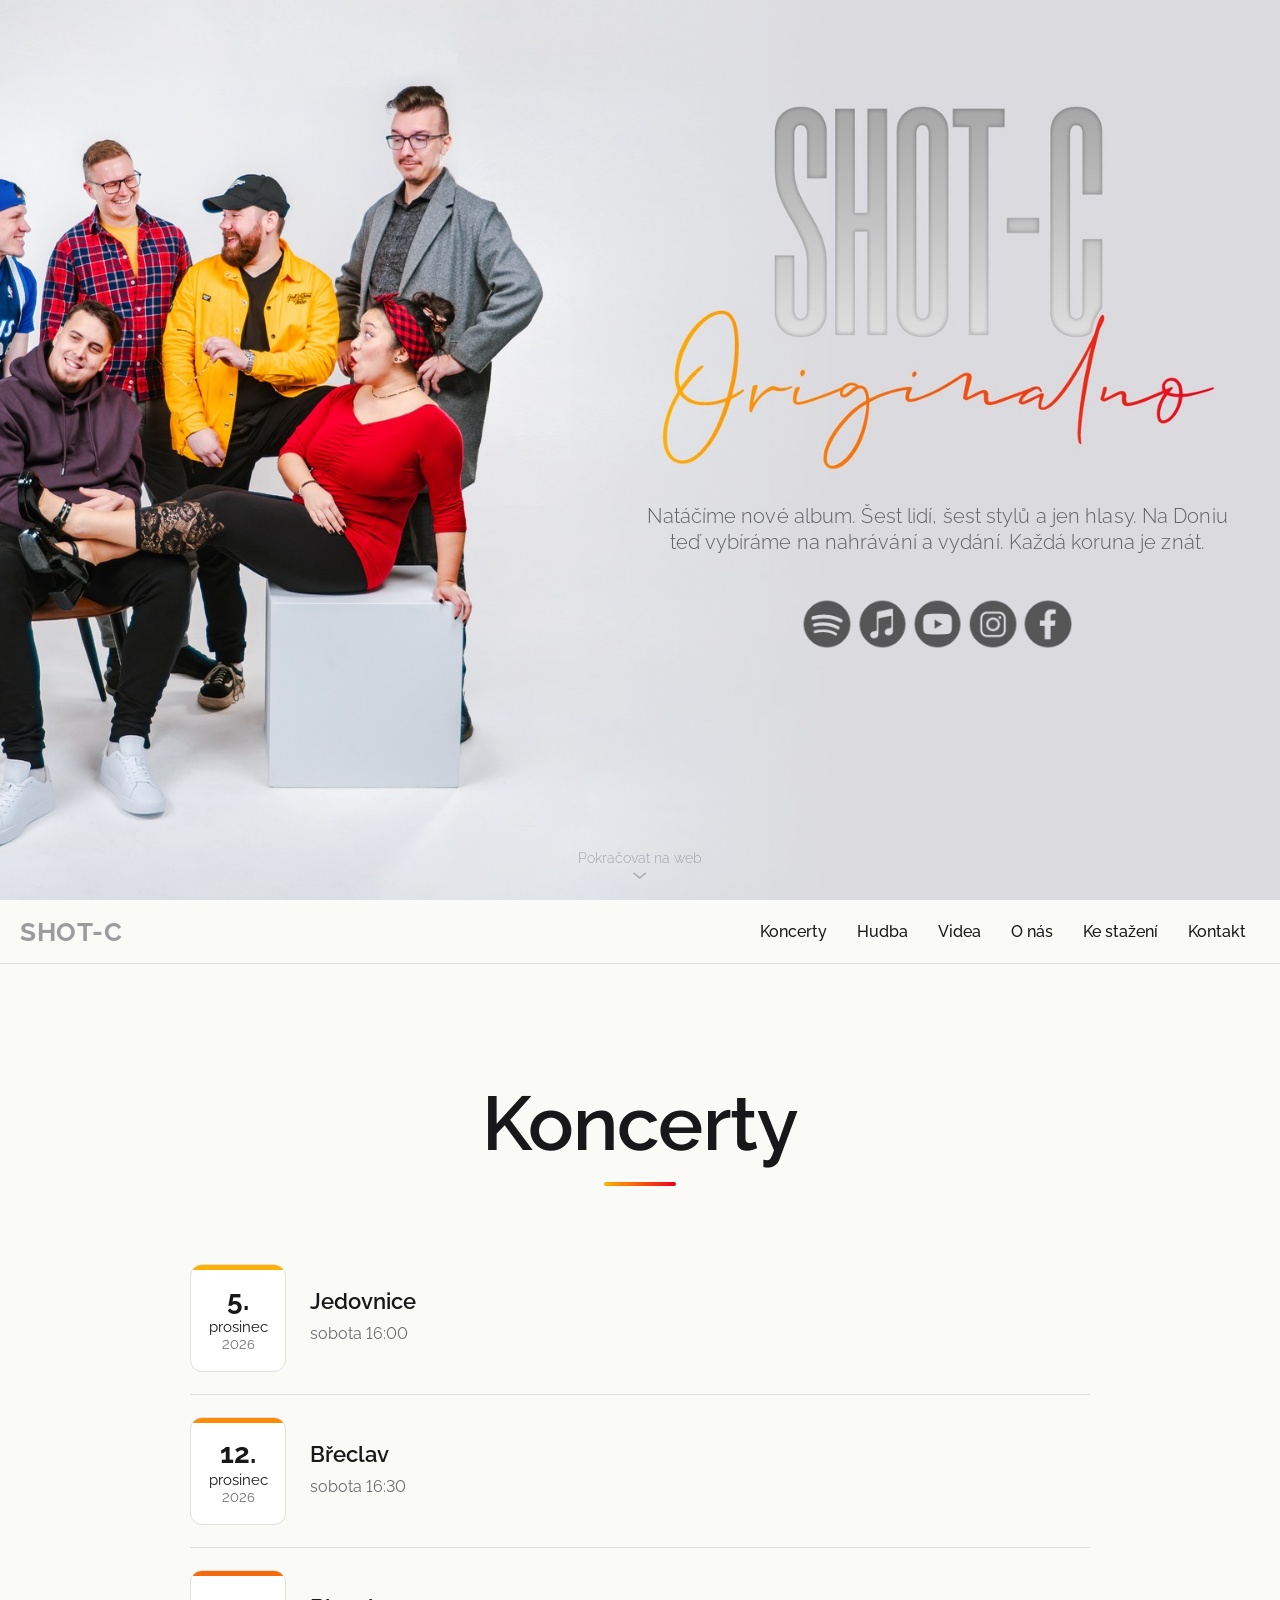
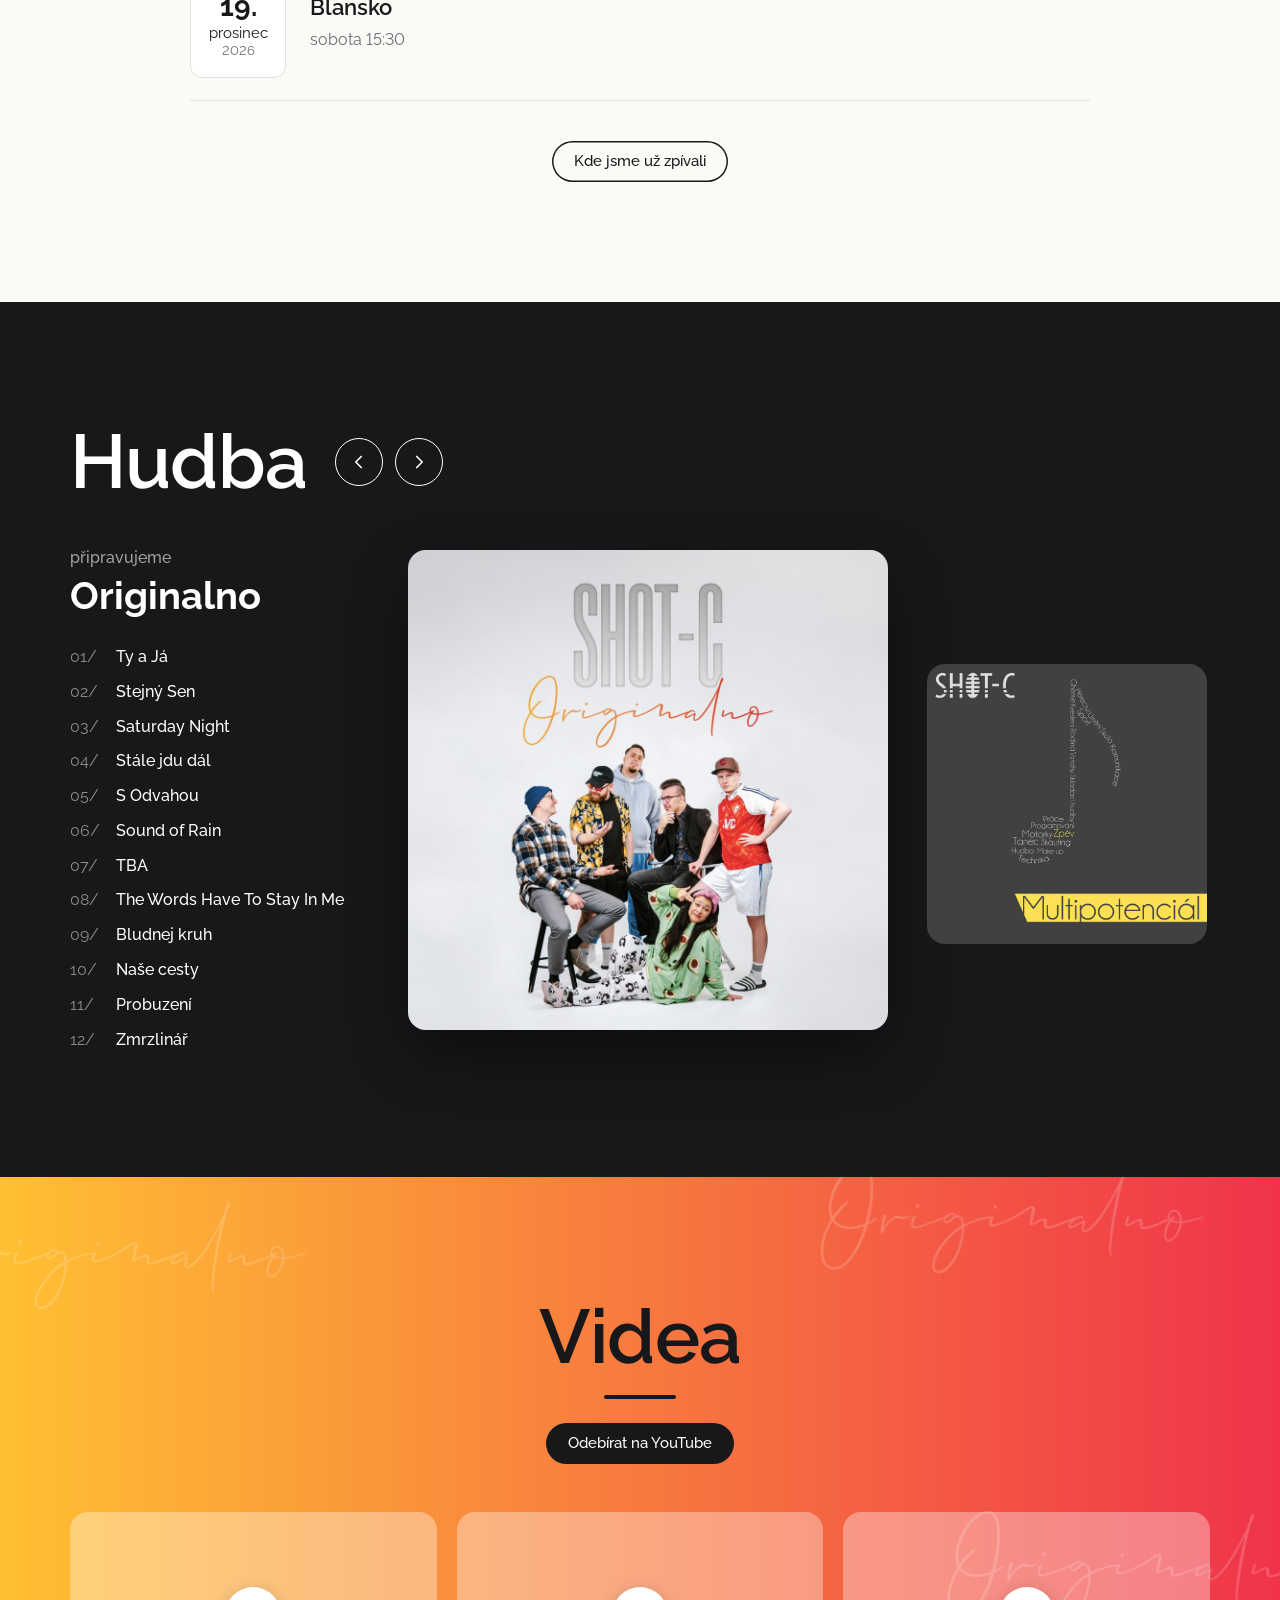
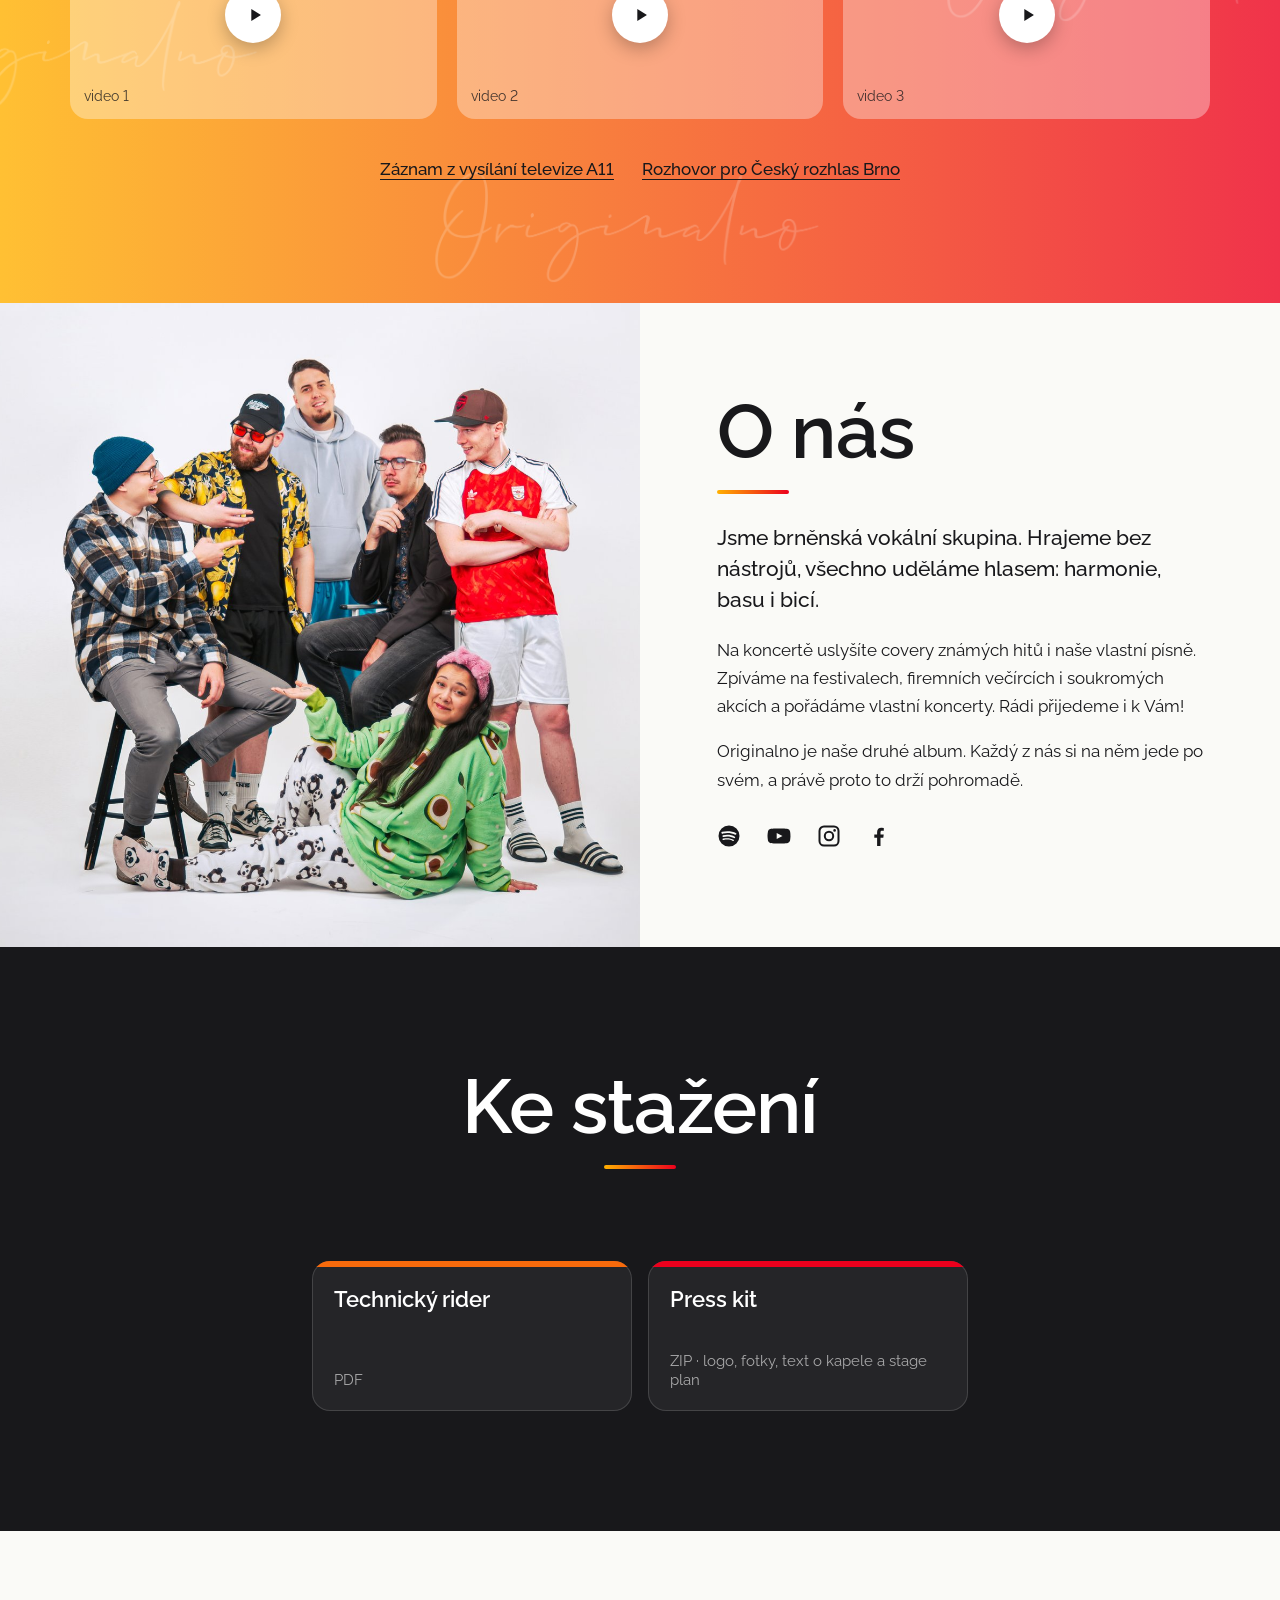
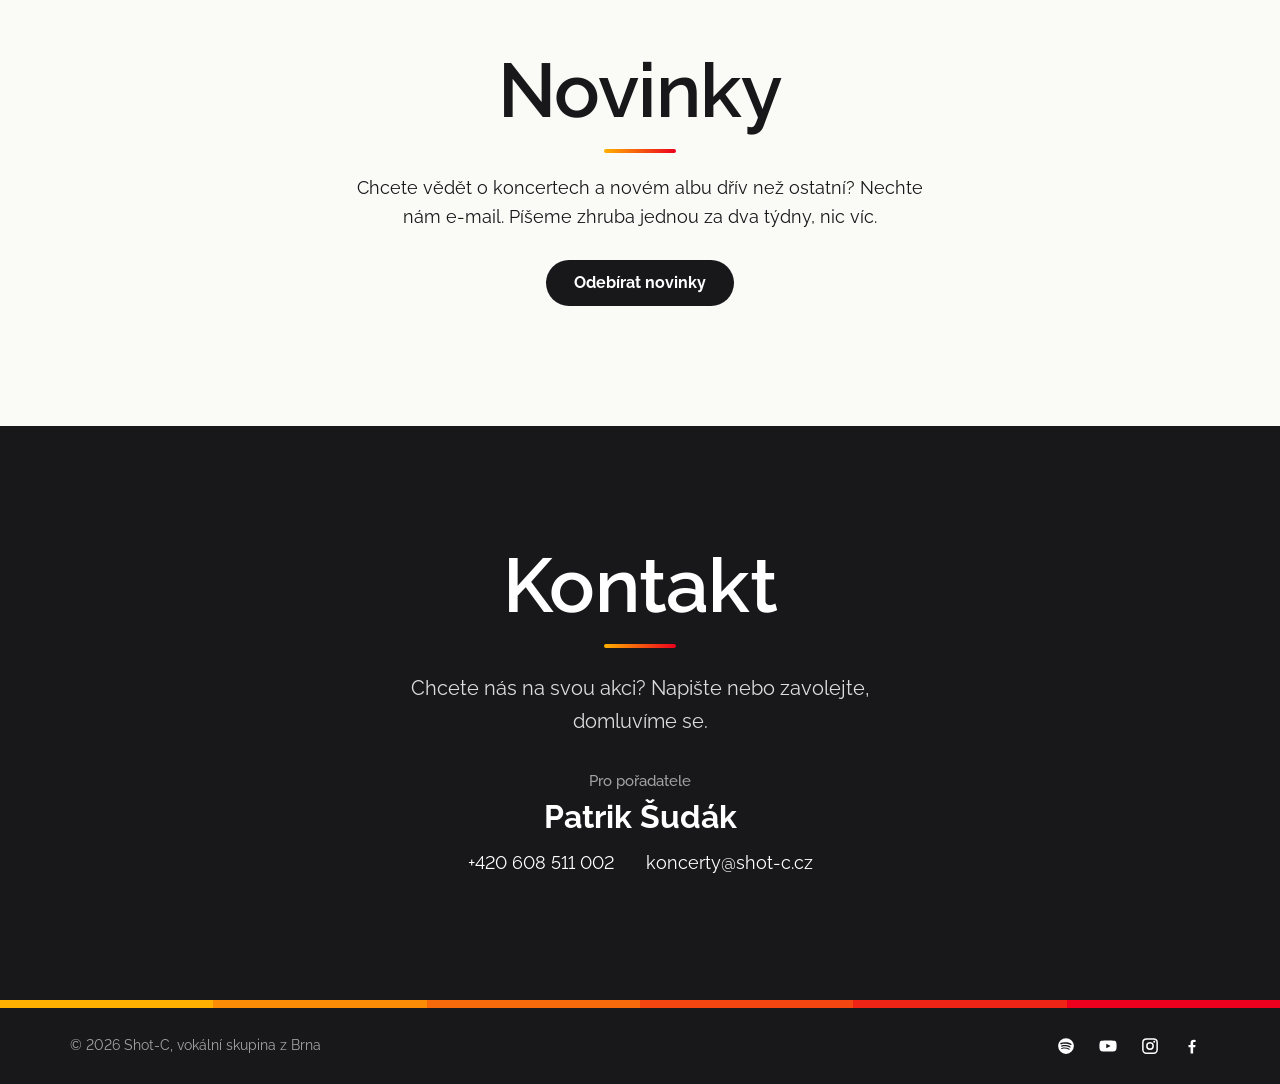
<file: index.html>
<!doctype html>
<html lang="cs">
<head>
  <meta charset="utf-8">
  <meta name="viewport" content="width=device-width, initial-scale=1">
  <title>Shot-C | Originalno</title>
  <meta name="description" content="Brněnská vokální skupina Shot-C. Natáčíme nové album Originalno a vybíráme na něj na Doniu.">
  <meta name="robots" content="max-image-preview:large">
  <link rel="canonical" href="https://shot-c.cz/">
  <meta property="og:url" content="https://shot-c.cz/">
  <meta property="og:type" content="website">
  <meta property="og:locale" content="cs_CZ">
  <meta property="og:site_name" content="Shot-C">
  <meta property="og:title" content="Shot-C | Originalno">
  <meta property="og:description" content="Brněnská vokální skupina Shot-C. Natáčíme nové album Originalno a vybíráme na něj na Doniu.">
  <meta property="og:image" content="https://shot-c.cz/assets/img/hero/hero-desktop.jpg">
  <meta property="og:image:width" content="1920">
  <meta property="og:image:height" content="1080">
  <meta name="twitter:card" content="summary_large_image">
  <meta name="theme-color" content="#e1e1e4">
  <link rel="preload" as="image" href="assets/img/hero/hero-desktop.jpg" media="(min-width: 761px) and (max-width: 1920px) and (min-aspect-ratio: 6/5) and (max-resolution: 1.49dppx), (min-width: 761px) and (max-width: 1099px) and (min-aspect-ratio: 6/5)">
  <link rel="preload" as="image" href="assets/img/hero/hero-desktop-4k.jpg" media="(min-width: 1921px) and (min-aspect-ratio: 6/5), (min-width: 1100px) and (min-resolution: 1.5dppx) and (min-aspect-ratio: 6/5)">
  <link rel="preload" as="image" href="assets/img/hero/hero-mobile.jpg" media="(max-width: 760px), (max-aspect-ratio: 6/5)">
  <link rel="icon" href="assets/img/cropped-SHOT-C-color1-32x32.png" sizes="32x32">
  <link rel="icon" href="assets/img/cropped-SHOT-C-color1-192x192.png" sizes="192x192">
  <link rel="apple-touch-icon" href="assets/img/cropped-SHOT-C-color1-180x180.png">
  <link rel="preconnect" href="https://fonts.googleapis.com">
  <link rel="preconnect" href="https://fonts.gstatic.com" crossorigin>
  <link href="https://fonts.googleapis.com/css2?family=Allura&family=Raleway:wght@300;400;500;600;700&display=swap" rel="stylesheet">
  <script>
    // Kotvy ze starého webu (do 11/2026) → sekce nového webu, ať staré odkazy nekončí nahoře.
    (function () {
      var map = { '#events': '#koncerty', '#album': '#hudba', '#recordings': '#hudba', '#bio': '#o-nas', '#contact': '#kontakt' };
      if (map[location.hash]) history.replaceState(null, '', map[location.hash]);
    })();
  </script>
  <link rel="stylesheet" href="assets/css/style.css?v=dev">
  <link rel="stylesheet" href="assets/css/animations.css?v=dev">
</head>
<body>
  <!-- Sada ikon, používá se přes <use href="#i-…"> -->
  <svg width="0" height="0" style="position:absolute" aria-hidden="true">
    <symbol id="i-spotify" viewBox="0 0 24 24"><path fill="currentColor" d="M12 1.5a10.5 10.5 0 1 0 0 21 10.5 10.5 0 0 0 0-21Zm4.8 15.2a.7.7 0 0 1-.9.2c-2.5-1.5-5.6-1.8-9.3-1a.7.7 0 1 1-.3-1.3c4-.9 7.5-.5 10.3 1.2.3.2.4.6.2.9Zm1.3-2.9a.8.8 0 0 1-1.1.3c-2.8-1.7-7.1-2.2-10.5-1.2a.8.8 0 1 1-.5-1.6c3.8-1.1 8.6-.6 11.8 1.4.4.2.5.7.3 1.1Zm.1-3c-3.4-2-9-2.2-12.2-1.2a1 1 0 1 1-.6-1.8c3.7-1.1 9.9-.9 13.8 1.4a1 1 0 0 1-1 1.6Z"/></symbol>
    <symbol id="i-apple" viewBox="0 0 24 24"><path fill="currentColor" d="M5 2h14a3 3 0 0 1 3 3v14a3 3 0 0 1-3 3H5a3 3 0 0 1-3-3V5a3 3 0 0 1 3-3Zm11.5 3.2-6.6 1.4a.8.8 0 0 0-.6.8v7.4a2.6 2.6 0 1 0 1.5 2.4V10l5-1v4.3a2.6 2.6 0 1 0 1.5 2.3V5.9a.8.8 0 0 0-.8-.7Z"/></symbol>
    <symbol id="i-youtube" viewBox="0 0 24 24"><path fill="currentColor" d="M23 7.2a3 3 0 0 0-2.1-2.1C19 4.6 12 4.6 12 4.6s-7 0-8.9.5A3 3 0 0 0 1 7.2 31 31 0 0 0 .5 12 31 31 0 0 0 1 16.8a3 3 0 0 0 2.1 2.1c1.9.5 8.9.5 8.9.5s7 0 8.9-.5a3 3 0 0 0 2.1-2.1c.4-1.6.5-4.8.5-4.8s0-3.2-.5-4.8ZM9.7 15V9l5.8 3-5.8 3Z"/></symbol>
    <symbol id="i-instagram" viewBox="0 0 24 24"><path fill="none" stroke="currentColor" stroke-width="2" d="M7 2.5h10A4.5 4.5 0 0 1 21.5 7v10a4.5 4.5 0 0 1-4.5 4.5H7A4.5 4.5 0 0 1 2.5 17V7A4.5 4.5 0 0 1 7 2.5Z"/><circle cx="12" cy="12" r="4.2" fill="none" stroke="currentColor" stroke-width="2"/><circle cx="17.6" cy="6.4" r="1.3" fill="currentColor"/></symbol>
    <symbol id="i-facebook" viewBox="0 0 24 24"><path fill="currentColor" d="M13.5 22v-8.2h2.8l.4-3.3h-3.2V8.4c0-.9.3-1.6 1.6-1.6h1.7V3.9a23 23 0 0 0-2.5-.1c-2.5 0-4.2 1.5-4.2 4.3v2.4H7.3v3.3h2.8V22h3.4Z"/></symbol>
    <symbol id="i-pin" viewBox="0 0 24 24"><path fill="none" stroke="currentColor" stroke-width="1.8" d="M12 21s-6.5-6-6.5-11a6.5 6.5 0 0 1 13 0c0 5-6.5 11-6.5 11Z"/><circle cx="12" cy="10" r="2.3" fill="none" stroke="currentColor" stroke-width="1.8"/></symbol>
    <symbol id="i-play" viewBox="0 0 24 24"><path fill="currentColor" d="M8 5.5v13l10.5-6.5L8 5.5Z"/></symbol>
    <symbol id="i-left" viewBox="0 0 24 24"><path fill="none" stroke="currentColor" stroke-width="1.8" stroke-linecap="round" stroke-linejoin="round" d="m14.5 6-6 6 6 6"/></symbol>
    <symbol id="i-right" viewBox="0 0 24 24"><path fill="none" stroke="currentColor" stroke-width="1.8" stroke-linecap="round" stroke-linejoin="round" d="m9.5 6 6 6-6 6"/></symbol>
  </svg>

  <a class="skip" href="#web">Přeskočit na obsah</a>

  <!-- ===== HERO: kampaň na Doniu =====
       Logo SHOT-C a nápis Originalno jsou součástí grafiky na pozadí
       (assets/img/hero/hero-desktop.jpg, na mobilu hero-mobile.jpg), texty pod nimi jsou živé. -->
  <header class="hero" id="top">
    <h1 class="visually-hidden">Shot-C: nové album Originalno</h1>
    <div class="hero__stage">
      <div class="hero__text">
        <p class="hero__lead">Natáčíme nové album. Šest lidí, šest stylů a&nbsp;jen hlasy. Na&nbsp;Doniu teď vybíráme na&nbsp;nahrávání a&nbsp;vydání. Každá koruna je znát.</p>

        <a class="btn btn--donio hero__btn" href="#" data-donio-link hidden>Podpoř nás na Doniu</a>

        <div class="campaign" data-campaign hidden>
          <div class="campaign__bar" role="progressbar" aria-label="Vybráno na Doniu" aria-valuemin="0" aria-valuemax="100" aria-valuenow="0">
            <span class="campaign__fill"></span>
          </div>
          <p class="campaign__numbers">
            <strong data-raised>0&nbsp;Kč</strong> z&nbsp;<span data-goal>0&nbsp;Kč</span>
            <span class="campaign__sep">·</span>
            <span data-days>zbývá ? dní</span>
          </p>
        </div>

        <ul class="hero__icons" aria-label="Najdete nás na">
          <li><a href="https://open.spotify.com/album/1ZzoX03czOYonL08fPU2iG" target="_blank" rel="noopener"><img src="assets/img/hero/icon-spotify.png" alt="Spotify" width="120" height="120"></a></li>
          <li><a href="https://music.apple.com/cz/album/multipotenci%C3%A1l/1556291117" target="_blank" rel="noopener"><img src="assets/img/hero/icon-apple-music.png" alt="Apple Music" width="120" height="120"></a></li>
          <li><a href="https://youtube.com/c/ShotCVocalBand" target="_blank" rel="noopener"><img src="assets/img/hero/icon-youtube.png" alt="YouTube" width="120" height="120"></a></li>
          <li><a href="https://www.instagram.com/shotc.band" target="_blank" rel="noopener"><img src="assets/img/hero/icon-instagram.png" alt="Instagram" width="120" height="120"></a></li>
          <li><a href="https://www.facebook.com/czshotc/" target="_blank" rel="noopener"><img src="assets/img/hero/icon-facebook.png" alt="Facebook" width="120" height="120"></a></li>
        </ul>
      </div>
    </div>

    <a class="hero__next" href="#web">
      Pokračovat na web
      <svg viewBox="0 0 24 24" width="22" height="22" aria-hidden="true"><path d="m5 9 7 6 7-6" fill="none" stroke="currentColor" stroke-width="1.6" stroke-linecap="round" stroke-linejoin="round"/></svg>
    </a>
  </header>

  <!-- ===== KLASICKÝ WEB ===== -->
  <nav class="nav" id="web" aria-label="Hlavní menu">
    <a class="nav__logo" href="#top">Shot-C</a>
    <button class="nav__toggle" type="button" aria-expanded="false" aria-controls="menu">Menu</button>
    <ul class="nav__menu" id="menu">
      <li><a href="#koncerty">Koncerty</a></li>
      <li><a href="#hudba">Hudba</a></li>
      <li><a href="#videa">Videa</a></li>
      <li><a href="#o-nas">O&nbsp;nás</a></li>
      <li><a href="#ke-stazeni">Ke stažení</a></li>
      <li><a href="#kontakt">Kontakt</a></li>
      <li hidden><a class="nav__donio" href="#" data-donio-link>Donio</a></li>
    </ul>
  </nav>

  <main>
    <!-- Koncerty -->
    <section class="section" id="koncerty">
      <div class="wrap wrap--narrow">
        <h2 class="title">Koncerty</h2>
        <ol class="gigs" data-gigs aria-live="polite">
          <li class="gigs__empty">Načítám koncerty…</li>
        </ol>
        <div class="center">
          <button class="btn btn--line" type="button" data-past-toggle aria-expanded="false" aria-controls="past">Kde jsme už zpívali</button>
        </div>
        <ol class="gigs gigs--past" id="past" data-gigs-past hidden></ol>
        <noscript><p>Seznam koncertů potřebuje JavaScript. Aktuální info najdete na našem <a href="https://www.facebook.com/czshotc/">Facebooku</a>.</p></noscript>
      </div>
    </section>

    <!-- Hudba: diskografie s přepínáním alb (tmavá, ať vynikne světlý obal Originalna) -->
    <section class="section section--dark" id="hudba">
      <div class="wrap">
        <div class="disc-head">
          <h2 class="title title--left">Hudba</h2>
          <div class="arrows">
            <button type="button" data-disc="-1" aria-label="Předchozí album"><svg><use href="#i-left"/></svg></button>
            <button type="button" data-disc="1" aria-label="Další album"><svg><use href="#i-right"/></svg></button>
          </div>
        </div>

        <div class="discs" data-discs>
          <article class="disc is-active">
            <div class="disc__info">
              <p class="disc__year">připravujeme</p>
              <h3 class="disc__name">Originalno</h3>
              <ol class="tracks">
                <li><span>01/</span>Ty a Já</li>
                <li><span>02/</span>Stejný Sen</li>
                <li><span>03/</span>Saturday Night</li>
                <li><span>04/</span>Stále jdu dál</li>
                <li><span>05/</span>S Odvahou</li>
                <li><span>06/</span>Sound of Rain</li>
                <li><span>07/</span>TBA</li>
                <li><span>08/</span>The Words Have To Stay In Me</li>
                <li><span>09/</span>Bludnej kruh</li>
                <li><span>10/</span>Naše cesty</li>
                <li><span>11/</span>Probuzení</li>
                <li><span>12/</span>Zmrzlinář</li>
              </ol>
            </div>
            <div class="disc__main">
              <div class="disc__cover disc__cover--img"><img src="assets/img/originalno.jpg" alt="Obal alba Originalno" width="1000" height="1000" loading="lazy"></div>
              <div class="disc__btns">
                <a class="btn btn--donio btn--sq" href="#" data-donio-link hidden>Podpoř nás na Doniu</a>
              </div>
            </div>
            <div class="disc__next disc__cover--img" aria-hidden="true"><img src="assets/img/multipotencial.jpg" alt="" width="800" height="800" loading="lazy"></div>
          </article>

          <article class="disc">
            <div class="disc__info">
              <p class="disc__year">debut · 2021</p>
              <h3 class="disc__name">Multipotenciál</h3>
              <ol class="tracks">
                <li><span>01/</span>Ain&rsquo;t No Sunshine</li>
                <li><span>02/</span>Hey Ya!</li>
                <li><span>03/</span>House of the Rising Sun</li>
                <li><span>04/</span>Do Kapsy si Lhát</li>
                <li><span>05/</span>Like Leaves We&rsquo;ll Fall In Love</li>
                <li><span>06/</span>Multipotenciál</li>
                <li><span>07/</span>Next To Me</li>
                <li><span>08/</span>Sound of Silence</li>
                <li><span>09/</span>Veď mě dál, cesto má</li>
                <li><span>10/</span>Mezi Horami</li>
                <li><span>11/</span>Život plný snů</li>
              </ol>
            </div>
            <div class="disc__main">
              <div class="disc__cover disc__cover--img"><img src="assets/img/multipotencial.jpg" alt="Obal alba Multipotenciál" width="800" height="800" loading="lazy"></div>
              <div class="disc__btns">
                <a class="btn btn--sq btn--stream btn--spotify" href="https://open.spotify.com/album/1ZzoX03czOYonL08fPU2iG" target="_blank" rel="noopener"><svg><use href="#i-spotify"/></svg>Spotify</a>
                <a class="btn btn--sq btn--stream btn--apple" href="https://music.apple.com/cz/album/multipotenci%C3%A1l/1556291117" target="_blank" rel="noopener"><svg><use href="#i-apple"/></svg>Apple Music</a>
                <a class="btn btn--sq btn--stream btn--ytmusic" href="https://music.youtube.com/playlist?list=OLAK5uy_mW4rZAc2PUHHcQGYXWyt-B1xyLEvFyDtU" target="_blank" rel="noopener"><svg><use href="#i-youtube"/></svg>YouTube Music</a>
              </div>
            </div>
            <div class="disc__next disc__cover--img" aria-hidden="true"><img src="assets/img/originalno.jpg" alt="" width="1000" height="1000" loading="lazy"></div>
          </article>
        </div>
      </div>
    </section>

    <!-- Videa: barevný pás s obrysovým nápisem v pozadí -->
    <section class="section videos" id="videa">
      <div class="videos__bg" aria-hidden="true">
        <span></span><span></span><span></span><span></span><span></span>
      </div>
      <div class="wrap videos__inner">
        <h2 class="title">Videa</h2>
        <div class="center">
          <a class="btn btn--sq" href="https://youtube.com/c/ShotCVocalBand" target="_blank" rel="noopener">Odebírat na YouTube</a>
        </div>
        <ul class="video-grid" data-videos>
          <li><a class="video" href="https://youtube.com/c/ShotCVocalBand" target="_blank" rel="noopener"><span class="video__play"><svg><use href="#i-play"/></svg></span><span class="video__label">video 1</span></a></li>
          <li><a class="video" href="https://youtube.com/c/ShotCVocalBand" target="_blank" rel="noopener"><span class="video__play"><svg><use href="#i-play"/></svg></span><span class="video__label">video 2</span></a></li>
          <li><a class="video" href="https://youtube.com/c/ShotCVocalBand" target="_blank" rel="noopener"><span class="video__play"><svg><use href="#i-play"/></svg></span><span class="video__label">video 3</span></a></li>
        </ul>
        <ul class="press">
          <li><a href="https://tv.a11.cz/video/21622-miroslav-dvorak-pavel-bursik-kapela-shot-c/" target="_blank" rel="noopener">Záznam z&nbsp;vysílání televize A11</a></li>
          <li><a href="https://brno.rozhlas.cz/jejich-hudba-je-tvorena-lidskymi-hlasy-brnenska-skupina-shot-c-o-vokalni-9437942" target="_blank" rel="noopener">Rozhovor pro Český rozhlas Brno</a></li>
        </ul>
      </div>
    </section>

    <!-- O nás: půlka fotka, půlka text -->
    <section class="bio" id="o-nas">
      <div class="bio__photo"><img src="assets/img/o-nas.jpg" alt="Shot-C: všech šest členů kapely na společné fotce" width="1600" height="1200" loading="lazy"></div>
      <div class="bio__text">
        <h2 class="title title--left">O&nbsp;nás</h2>
        <p class="bio__lead">Jsme brněnská vokální skupina. Hrajeme bez nástrojů, všechno uděláme hlasem: harmonie, basu i&nbsp;bicí.</p>
        <p>Na koncertě uslyšíte covery známých hitů i&nbsp;naše vlastní písně. Zpíváme na festivalech, firemních večírcích i&nbsp;soukromých akcích a&nbsp;pořádáme vlastní koncerty. Rádi přijedeme i&nbsp;k&nbsp;Vám!</p>
        <p>Originalno je naše druhé album. Každý z&nbsp;nás si na něm jede po svém, a&nbsp;právě proto to drží pohromadě.</p>
        <ul class="icons bio__icons" aria-label="Sledujte nás">
          <li><a href="https://open.spotify.com/album/1ZzoX03czOYonL08fPU2iG" target="_blank" rel="noopener" aria-label="Spotify"><svg><use href="#i-spotify"/></svg></a></li>
          <li><a href="https://youtube.com/c/ShotCVocalBand" target="_blank" rel="noopener" aria-label="YouTube"><svg><use href="#i-youtube"/></svg></a></li>
          <li><a href="https://www.instagram.com/shotc.band" target="_blank" rel="noopener" aria-label="Instagram"><svg><use href="#i-instagram"/></svg></a></li>
          <li><a href="https://www.facebook.com/czshotc/" target="_blank" rel="noopener" aria-label="Facebook"><svg><use href="#i-facebook"/></svg></a></li>
        </ul>
      </div>
    </section>

    <!-- Ke stažení -->
    <section class="section section--dark" id="ke-stazeni">
      <div class="wrap">
        <h2 class="title">Ke stažení</h2>
        <p class="intro">Pro pořadatele, novináře a&nbsp;všechny, kdo o&nbsp;nás píšou.</p>
        <ul class="downloads">
          <li><a class="dl dl--1" href="assets/files/Shot-C-techrider-2025.pdf" target="_blank" rel="noopener"><strong>Technický rider</strong><span>PDF</span></a></li>
          <li><a class="dl dl--2" href="assets/files/Shot-C-press-kit.zip" download><strong>Press kit</strong><span>ZIP · logo, fotky, text o&nbsp;kapele a&nbsp;stage plan</span></a></li>
        </ul>
      </div>
    </section>

    <!-- Newsletter: tlačítko vede na hostovaný formulář Senderu (žádný kód ani klíče na webu) -->
    <section class="section newsletter" id="newsletter">
      <div class="wrap wrap--narrow center">
        <h2 class="title">Novinky</h2>
        <p class="newsletter__lead">Chcete vědět o&nbsp;koncertech a&nbsp;novém albu dřív než ostatní? Nechte nám e-mail. Píšeme zhruba jednou za dva týdny, nic víc.</p>
        <a class="btn" href="https://stats.sender.net/forms/aADB17/view" target="_blank" rel="noopener">Odebírat novinky</a>
      </div>
    </section>

    <!-- Kontakt -->
    <section class="section section--dark" id="kontakt">
      <div class="wrap center contact">
        <h2 class="title">Kontakt</h2>
        <p class="contact__lead">Chcete nás na svou akci? Napište nebo zavolejte, domluvíme se.</p>
        <p class="contact__role">Pro pořadatele</p>
        <p class="contact__name">Patrik Šudák</p>
        <p class="contact__lines">
          <a href="tel:+420608511002">+420 608 511 002</a>
          <a href="mailto:koncerty@shot-c.cz">koncerty@shot-c.cz</a>
        </p>
      </div>
    </section>
  </main>

  <footer class="footer">
    <div class="stripe" aria-hidden="true"><span></span><span></span><span></span><span></span><span></span><span></span></div>
    <div class="footer__row">
      <p>© <span data-year>2026</span> Shot-C, vokální skupina z&nbsp;Brna</p>
      <ul class="icons icons--small" aria-label="Sledujte nás">
        <li><a href="https://open.spotify.com/album/1ZzoX03czOYonL08fPU2iG" target="_blank" rel="noopener" aria-label="Spotify"><svg><use href="#i-spotify"/></svg></a></li>
        <li><a href="https://youtube.com/c/ShotCVocalBand" target="_blank" rel="noopener" aria-label="YouTube"><svg><use href="#i-youtube"/></svg></a></li>
        <li><a href="https://www.instagram.com/shotc.band" target="_blank" rel="noopener" aria-label="Instagram"><svg><use href="#i-instagram"/></svg></a></li>
        <li><a href="https://www.facebook.com/czshotc/" target="_blank" rel="noopener" aria-label="Facebook"><svg><use href="#i-facebook"/></svg></a></li>
      </ul>
    </div>
  </footer>

  <script src="assets/js/main.js?v=dev"></script>
  <script src="assets/js/animations.js?v=dev"></script>
</body>
</html>
</file>
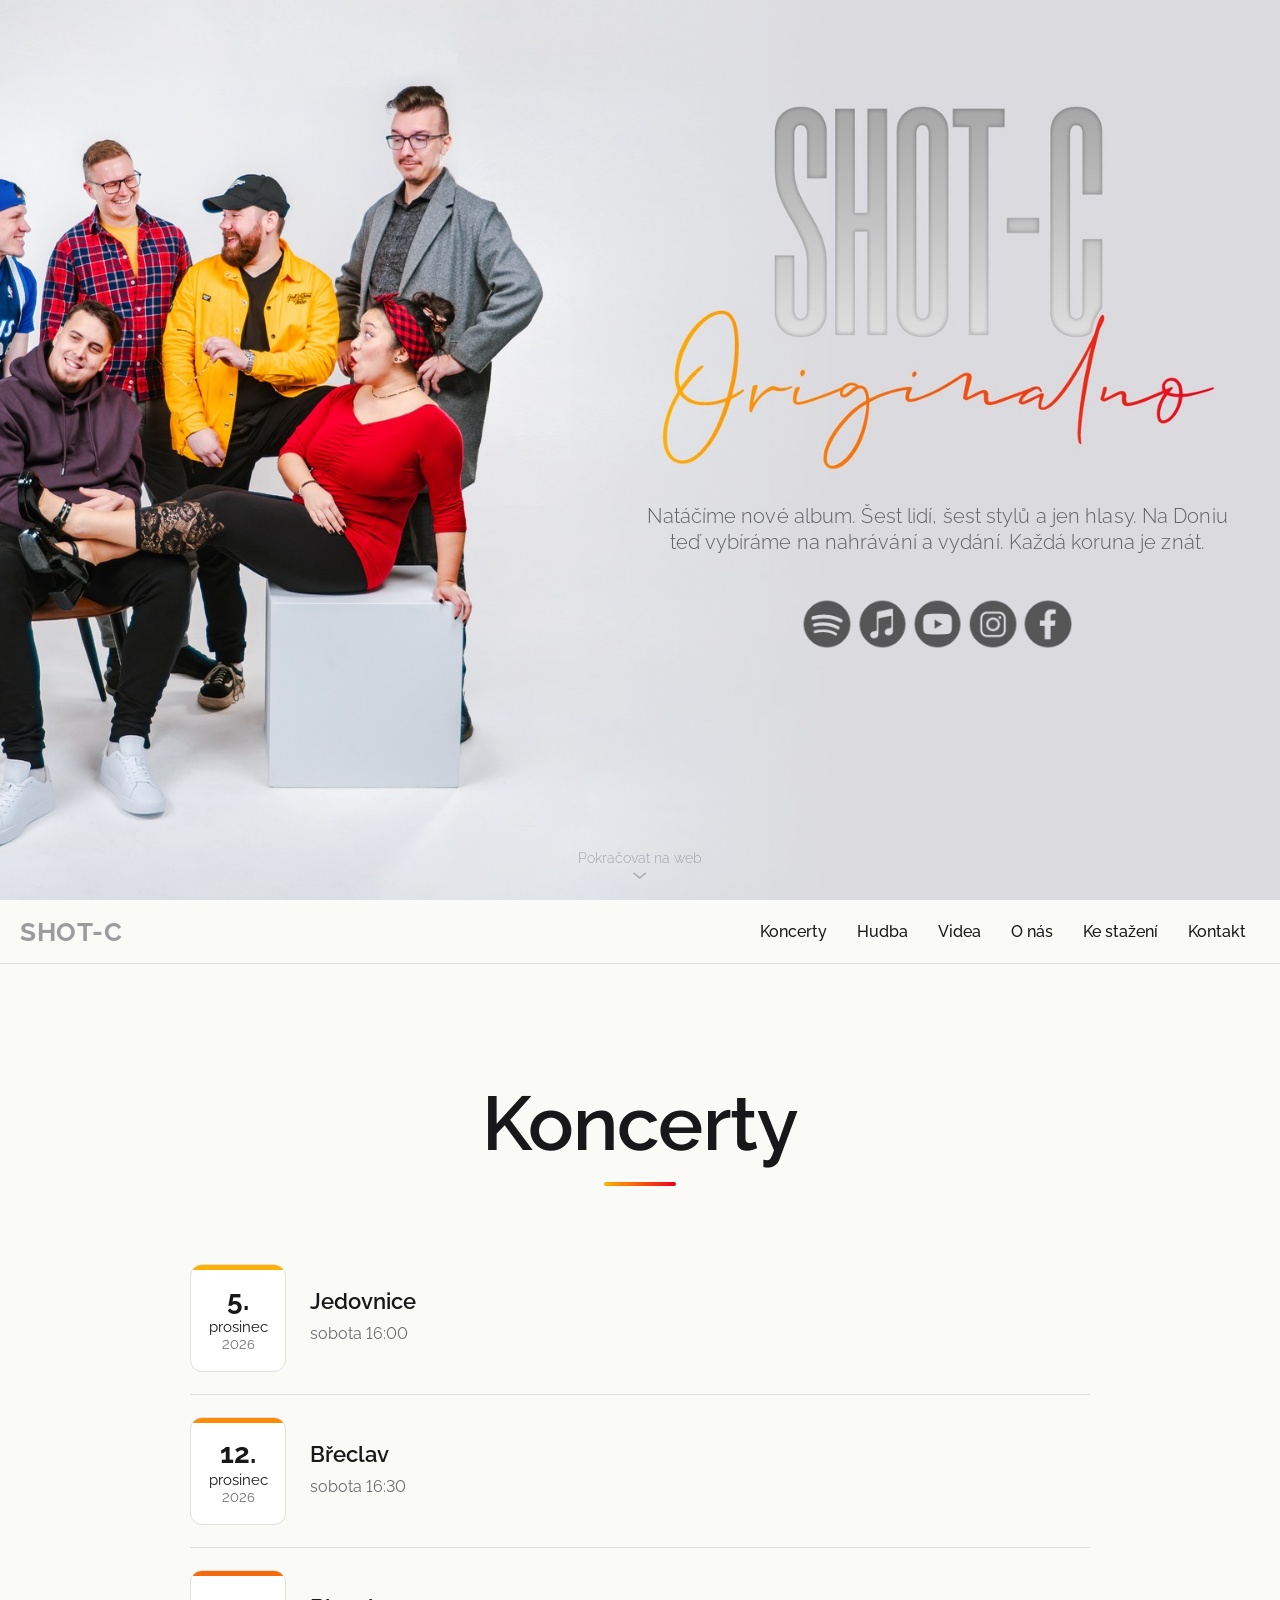
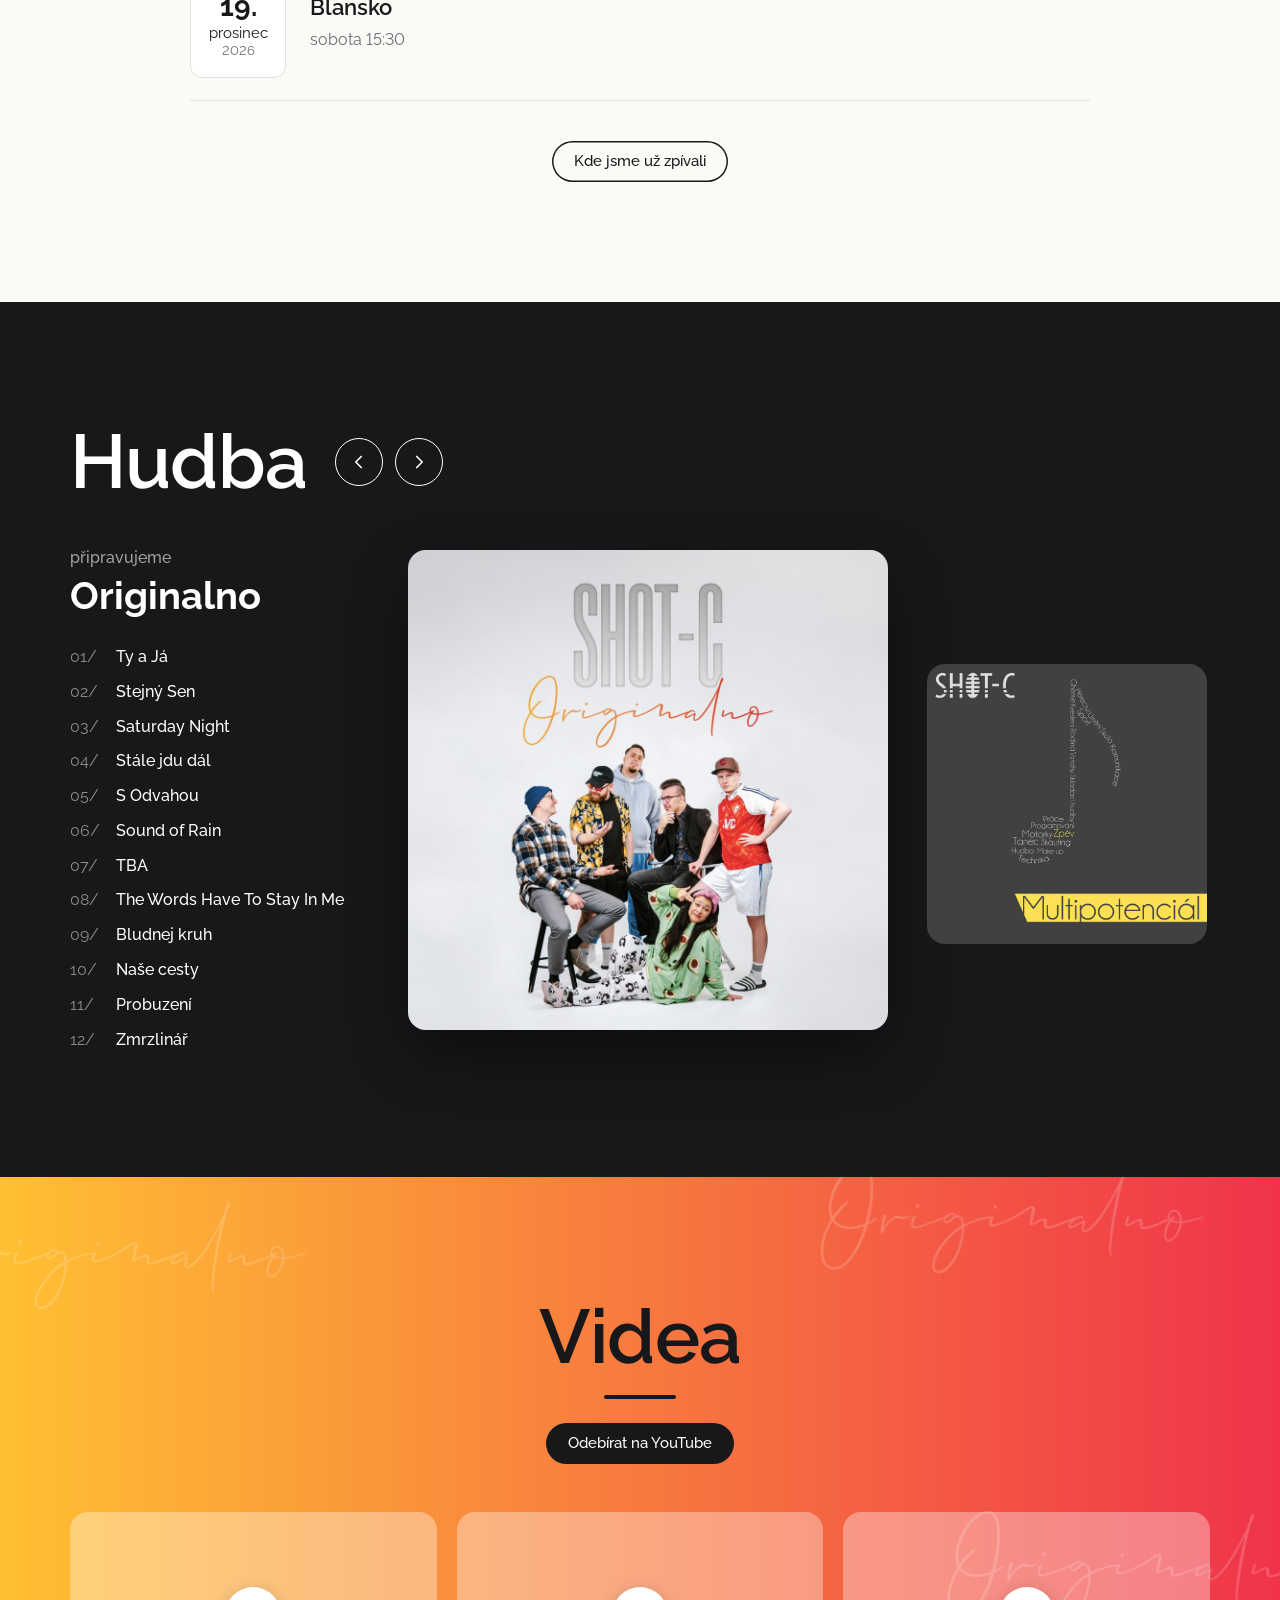
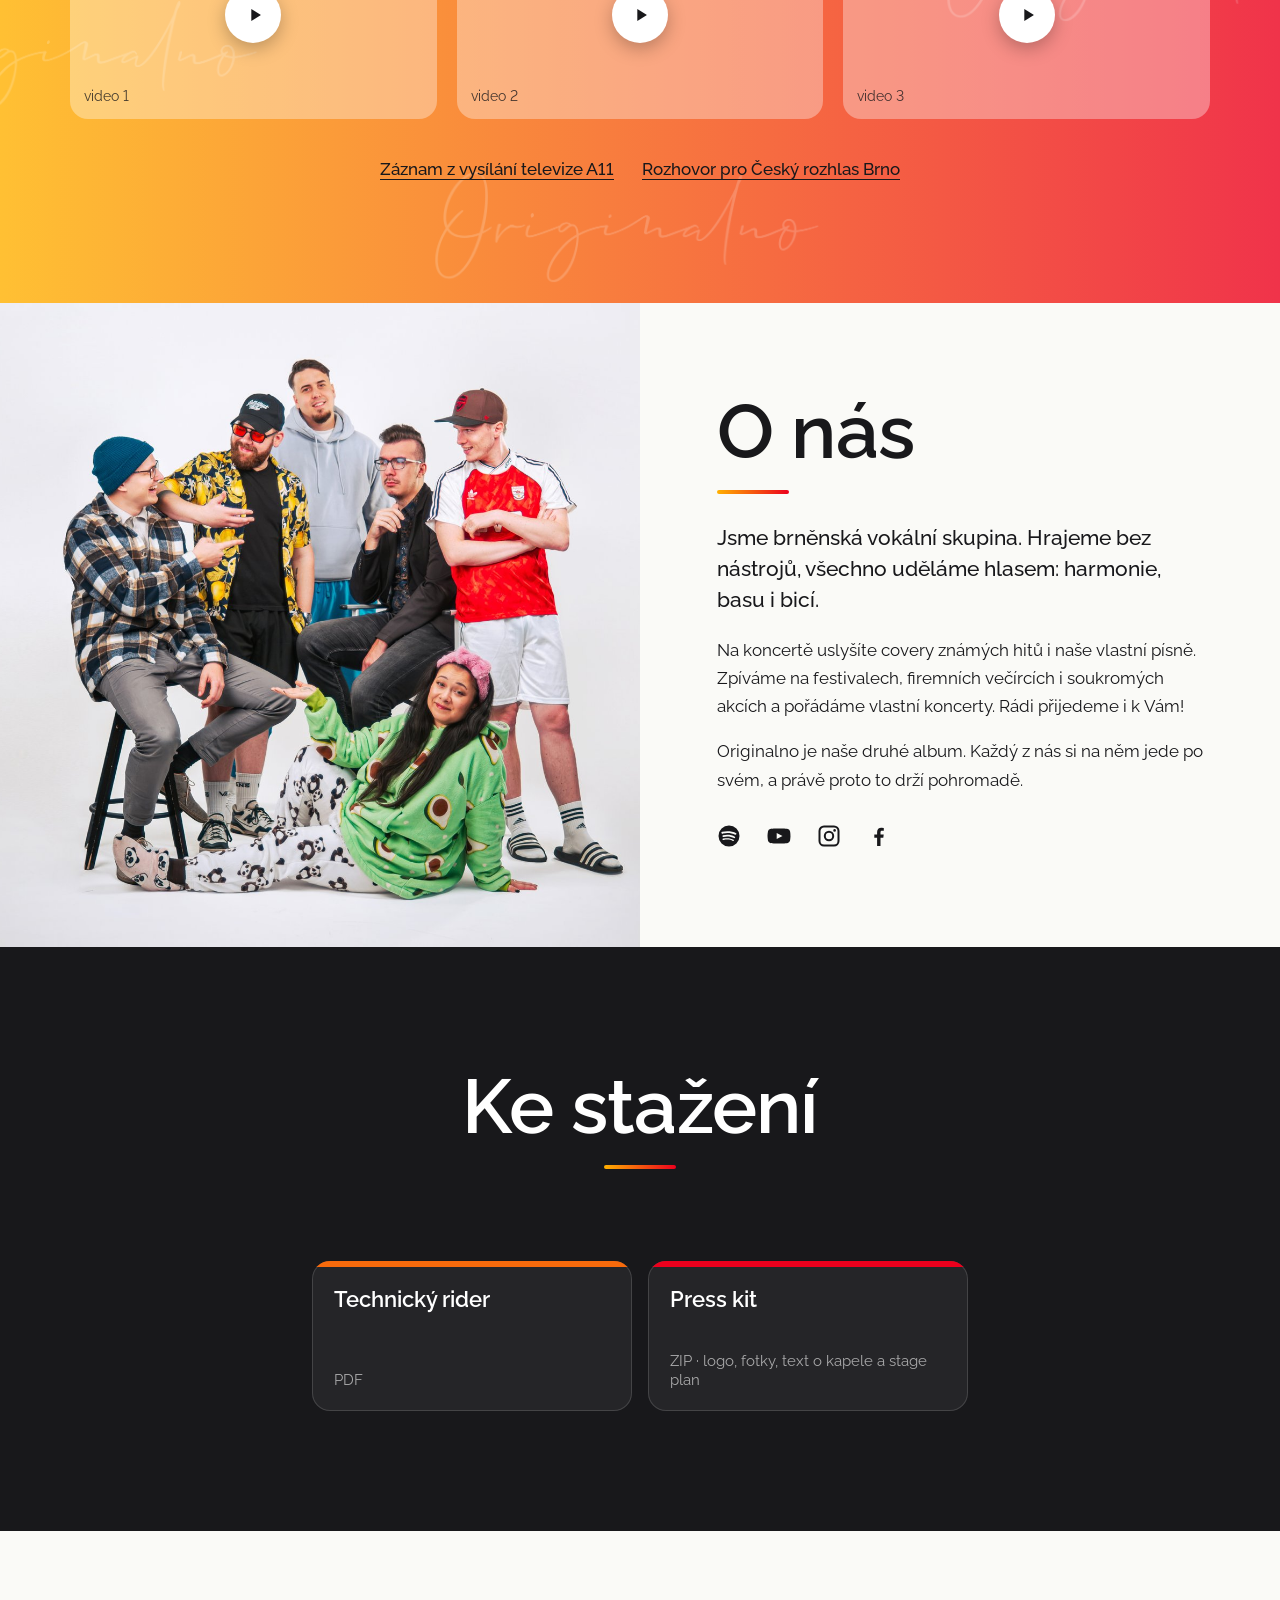
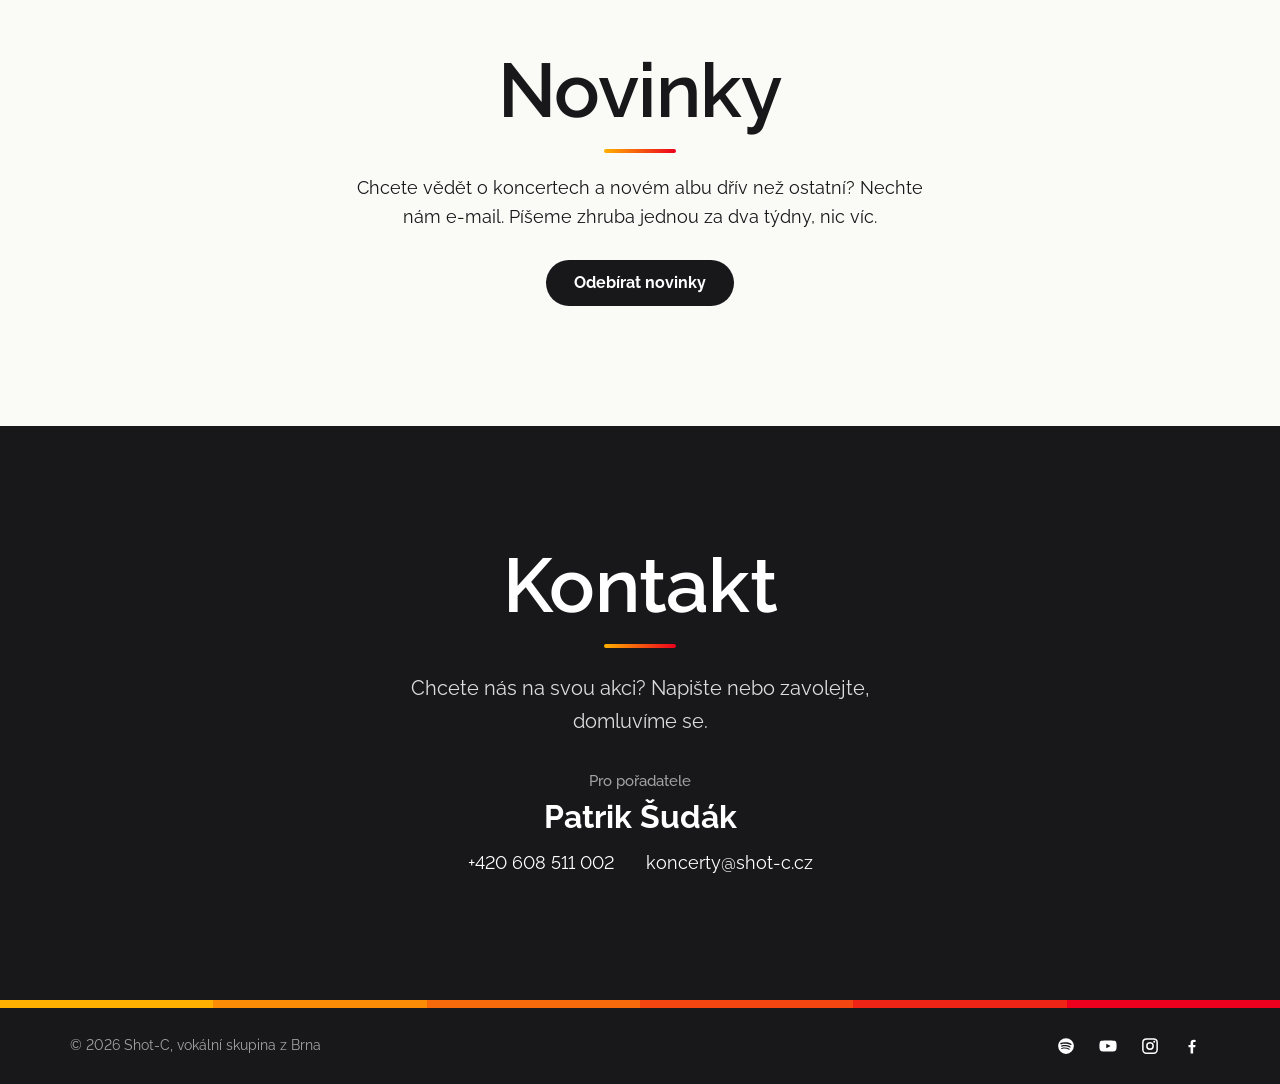
<file: a-jak-ze-jsme-se-poznali/index.html>
<!doctype html>
<html lang="cs">
<head>
  <meta charset="utf-8">
  <title>Shot-C</title>
  <!-- Stará adresa (příspěvek blogu z WordPressu 2019–2020), přesměrování na nový web. -->
  <link rel="canonical" href="https://shot-c.cz/">
  <meta http-equiv="refresh" content="0; url=/">
  <script>location.replace('/');</script>
</head>
<body>
  <p><a href="/">Pokračovat na web Shot-C</a></p>
</body>
</html>
</file>
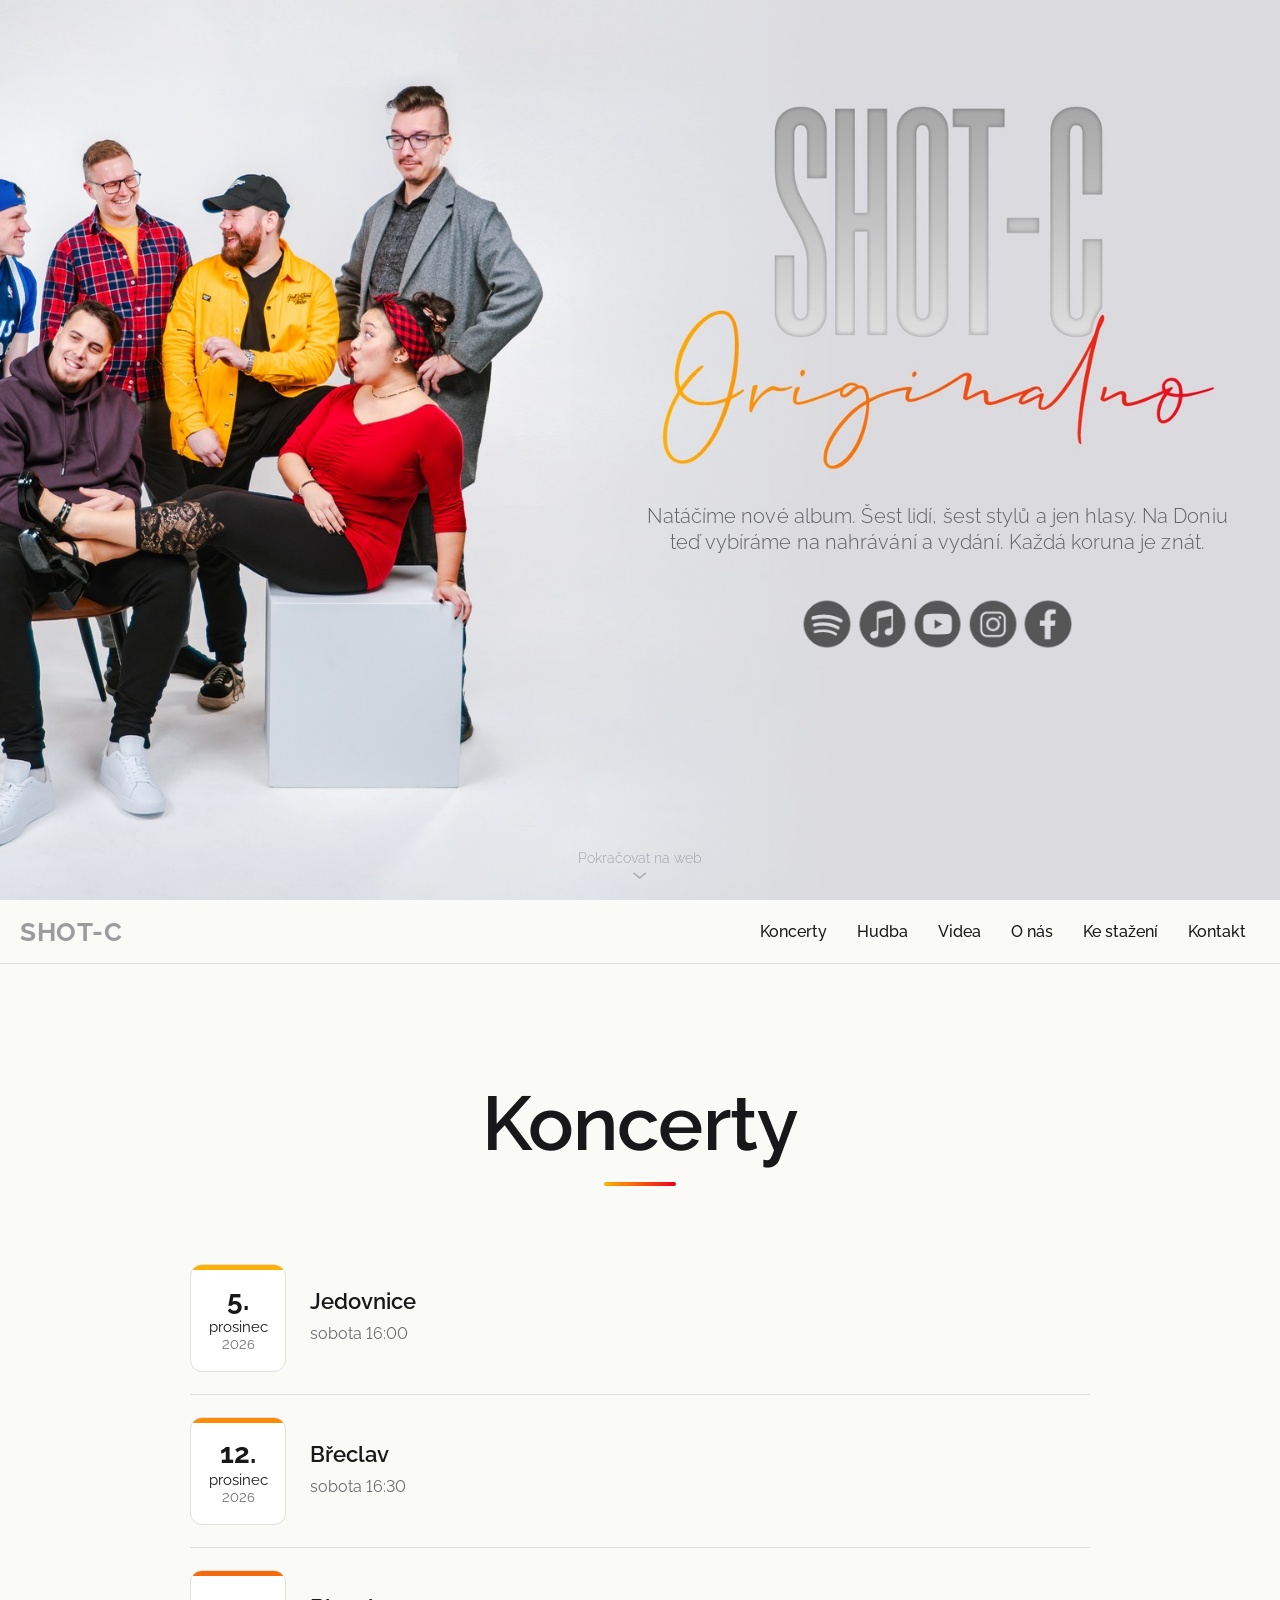
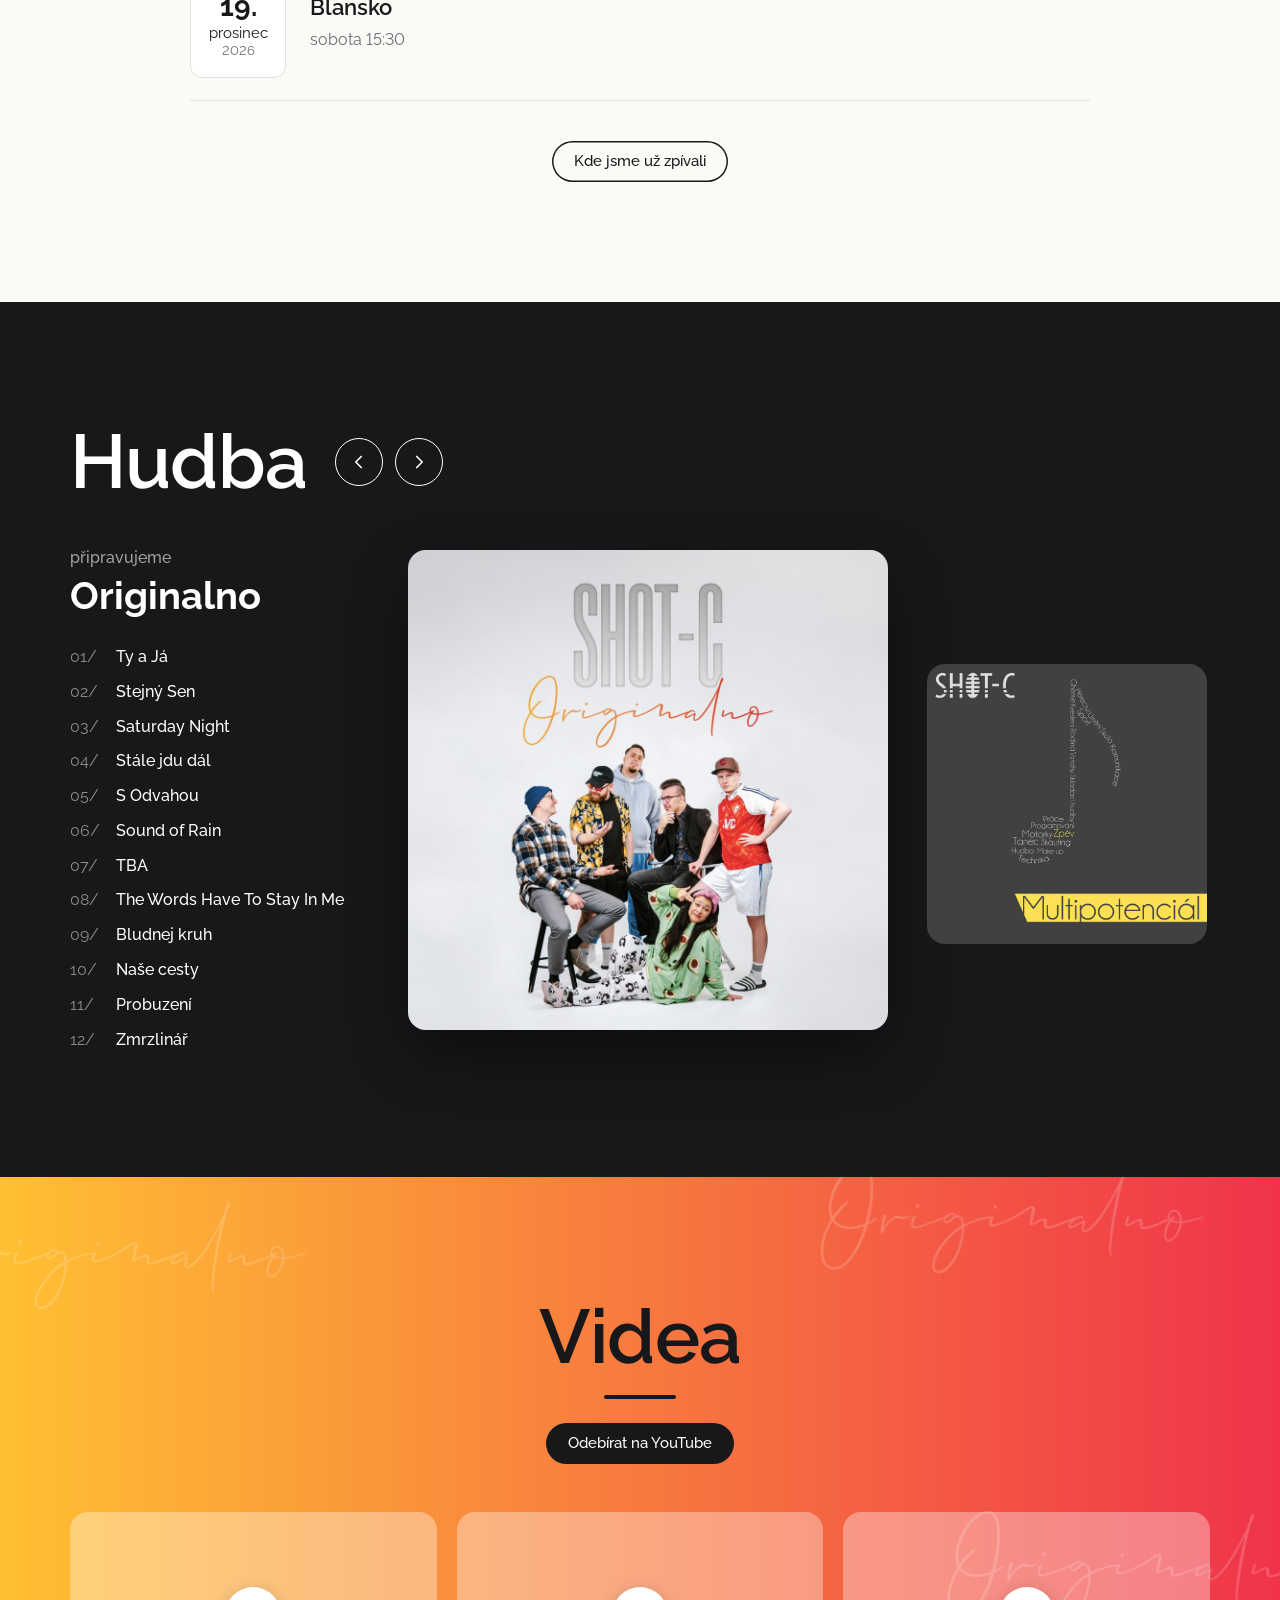
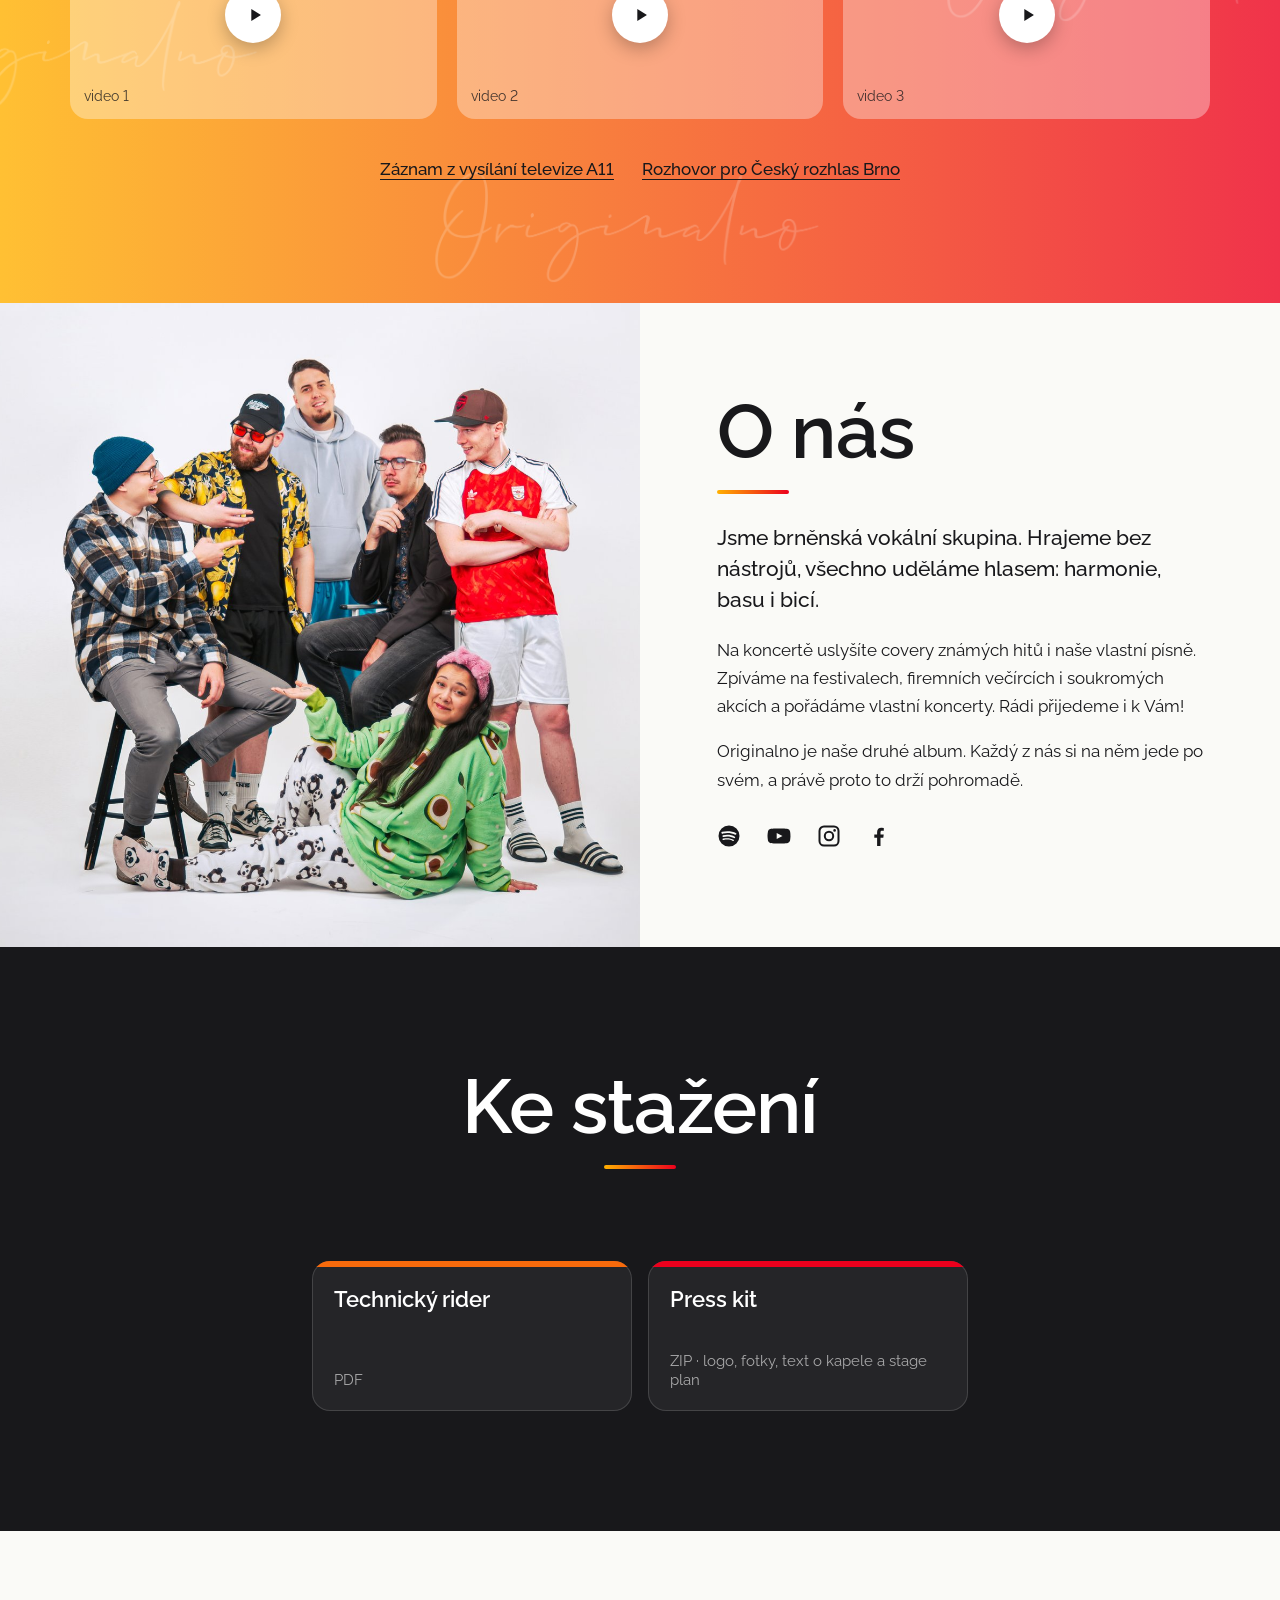
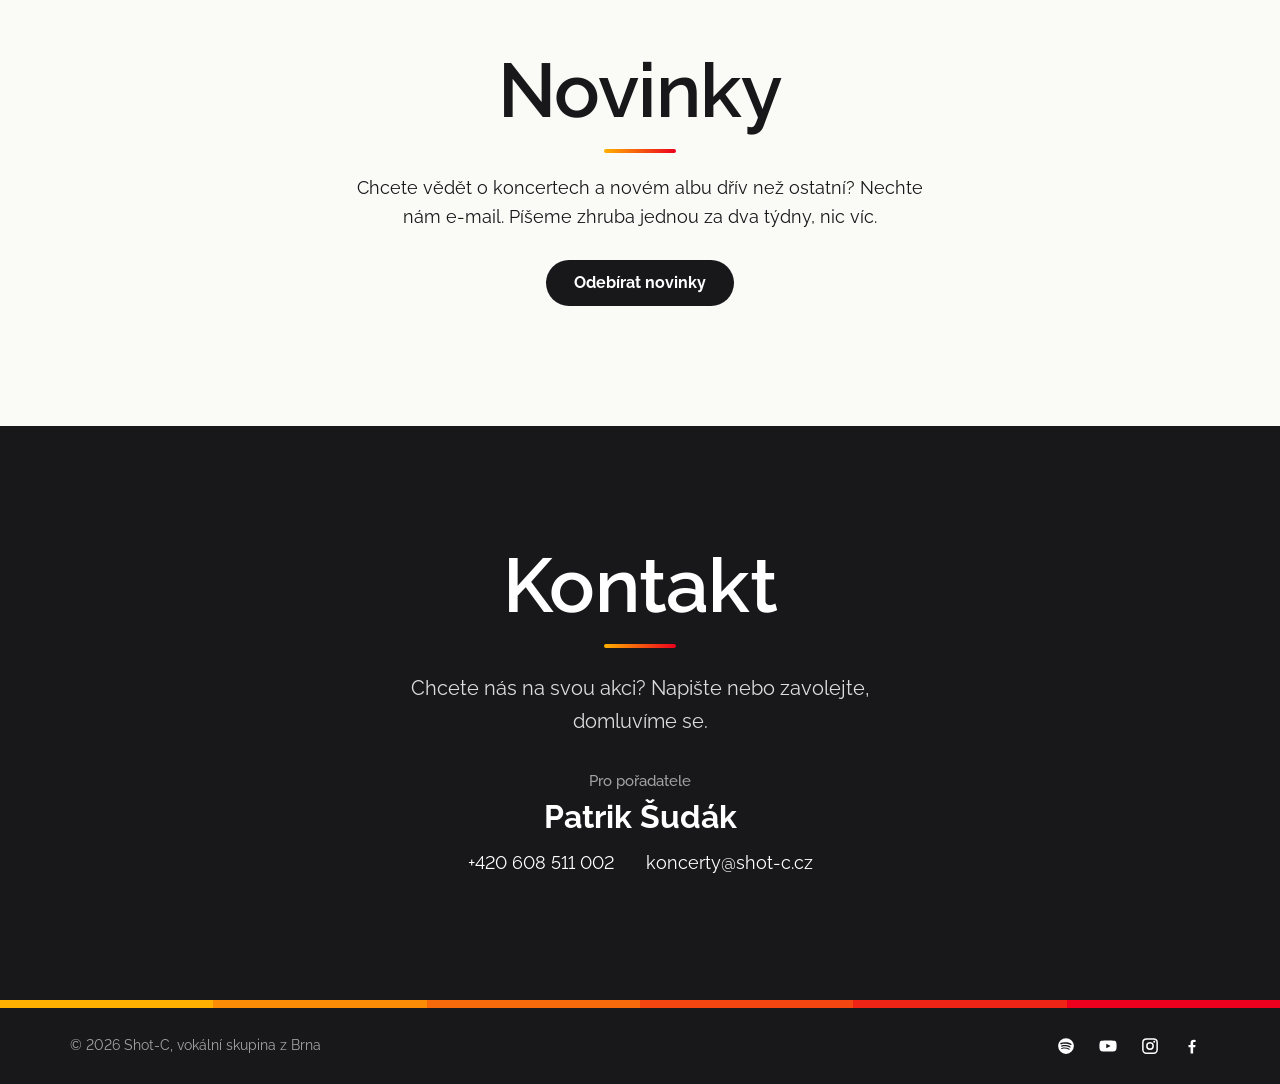
<file: events/index.html>
<!doctype html>
<html lang="cs">
<head>
  <meta charset="utf-8">
  <title>Shot-C</title>
  <!-- Stará adresa (výpis koncertů WordPressu), přesměrování na nový web. -->
  <link rel="canonical" href="https://shot-c.cz/">
  <meta http-equiv="refresh" content="0; url=/#koncerty">
  <script>location.replace('/#koncerty');</script>
</head>
<body>
  <p><a href="/#koncerty">Pokračovat na web Shot-C</a></p>
</body>
</html>
</file>
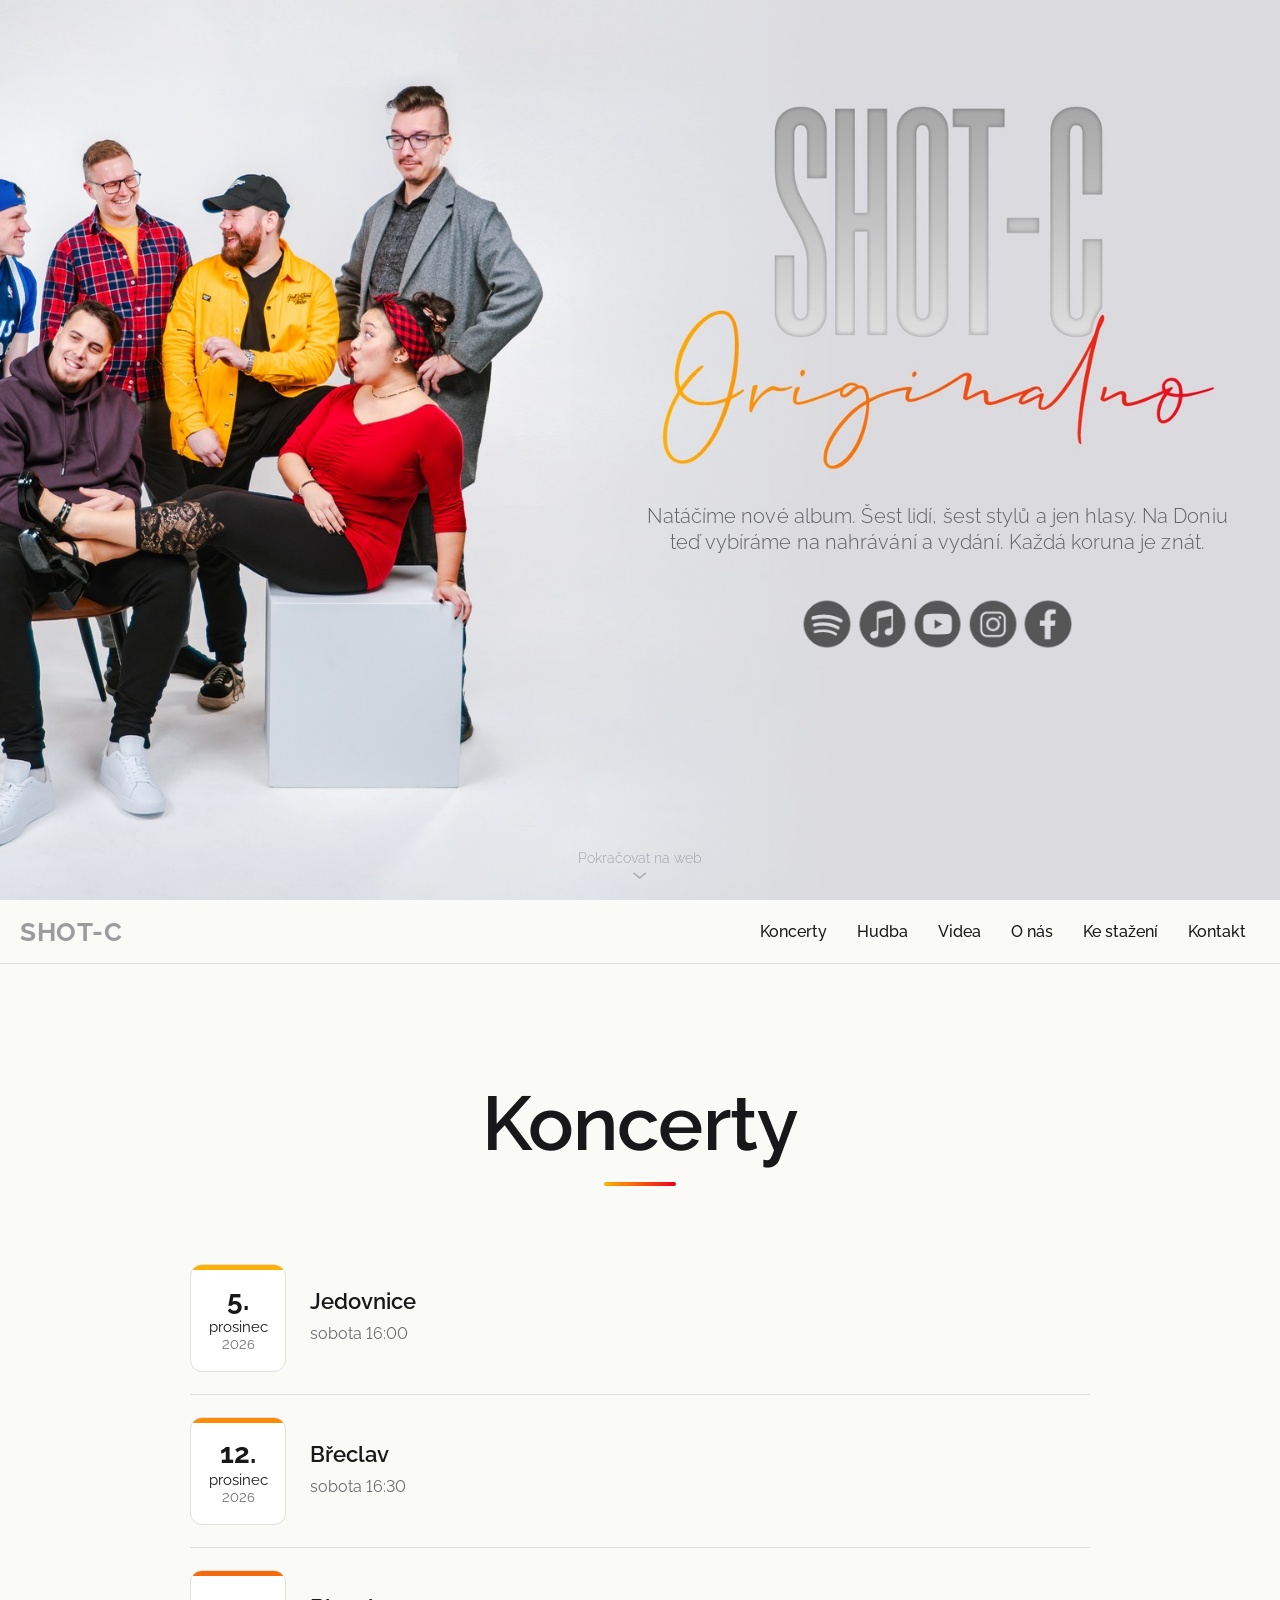
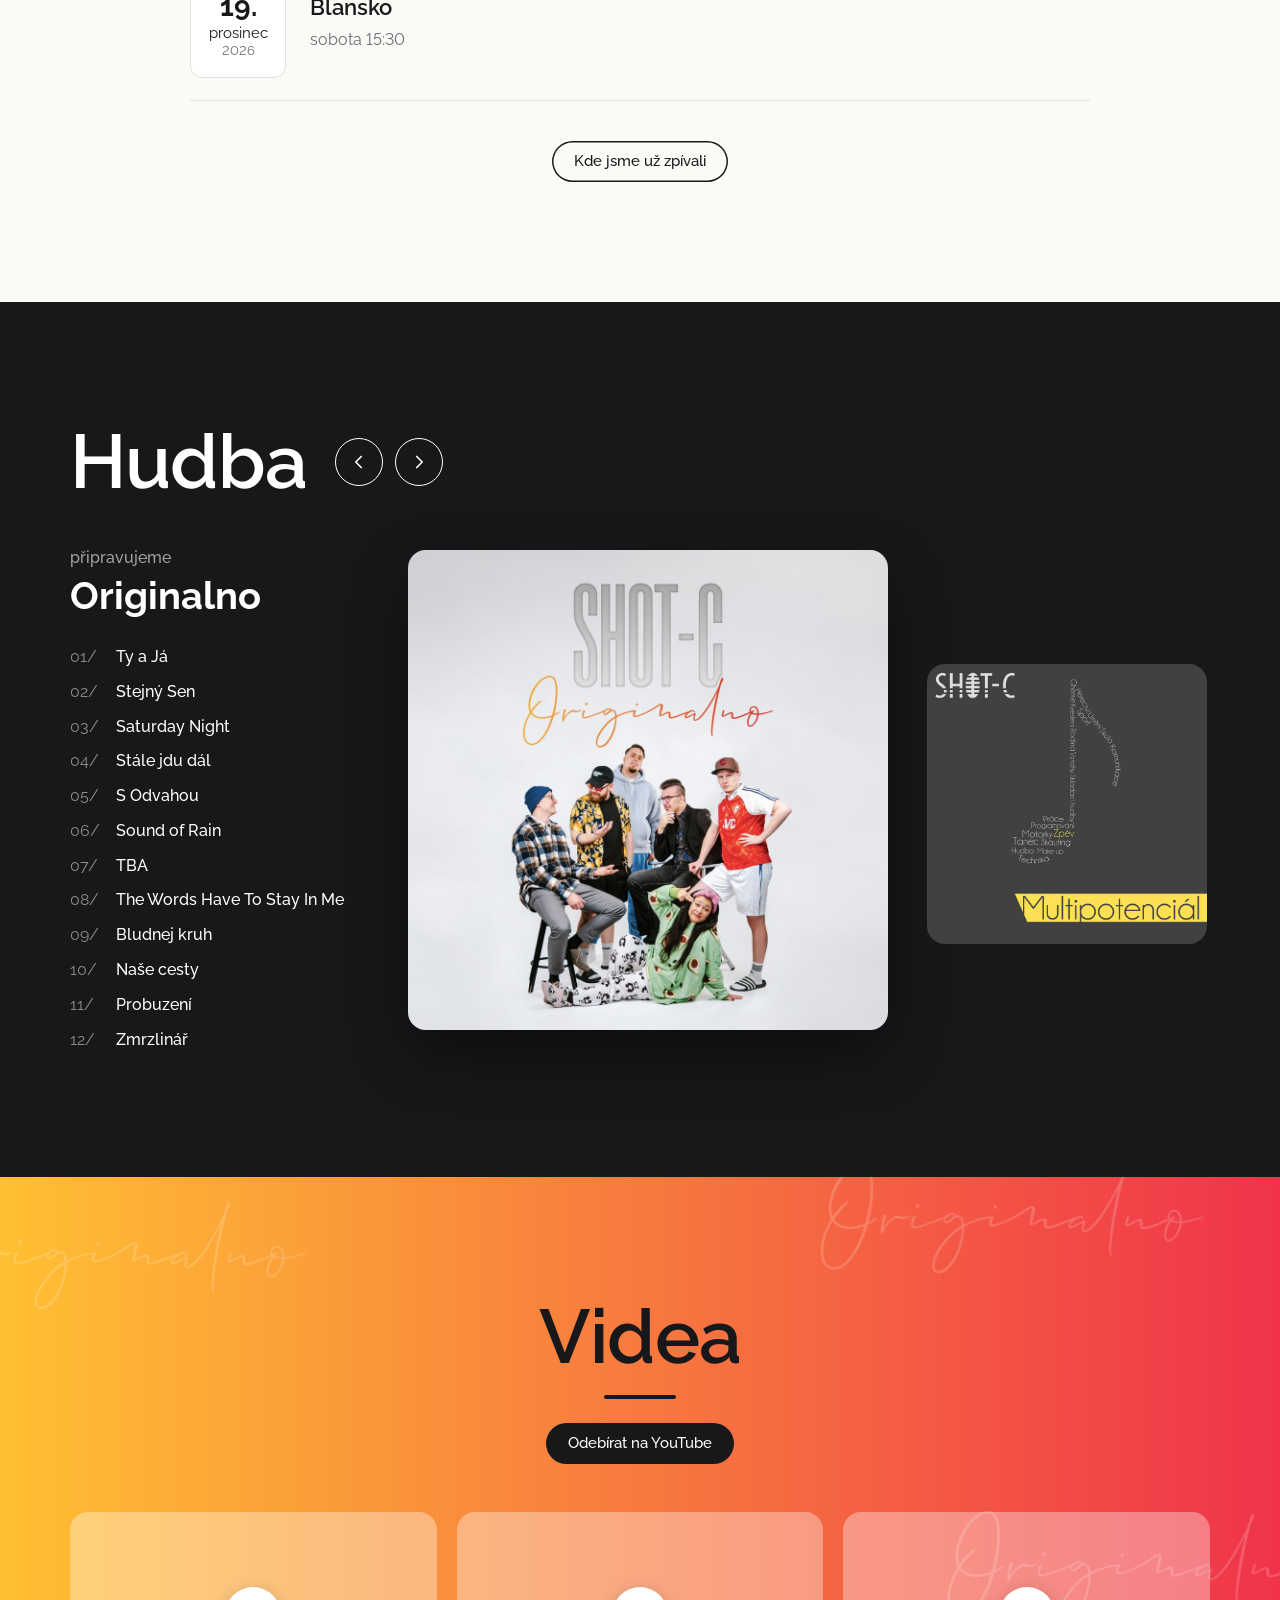
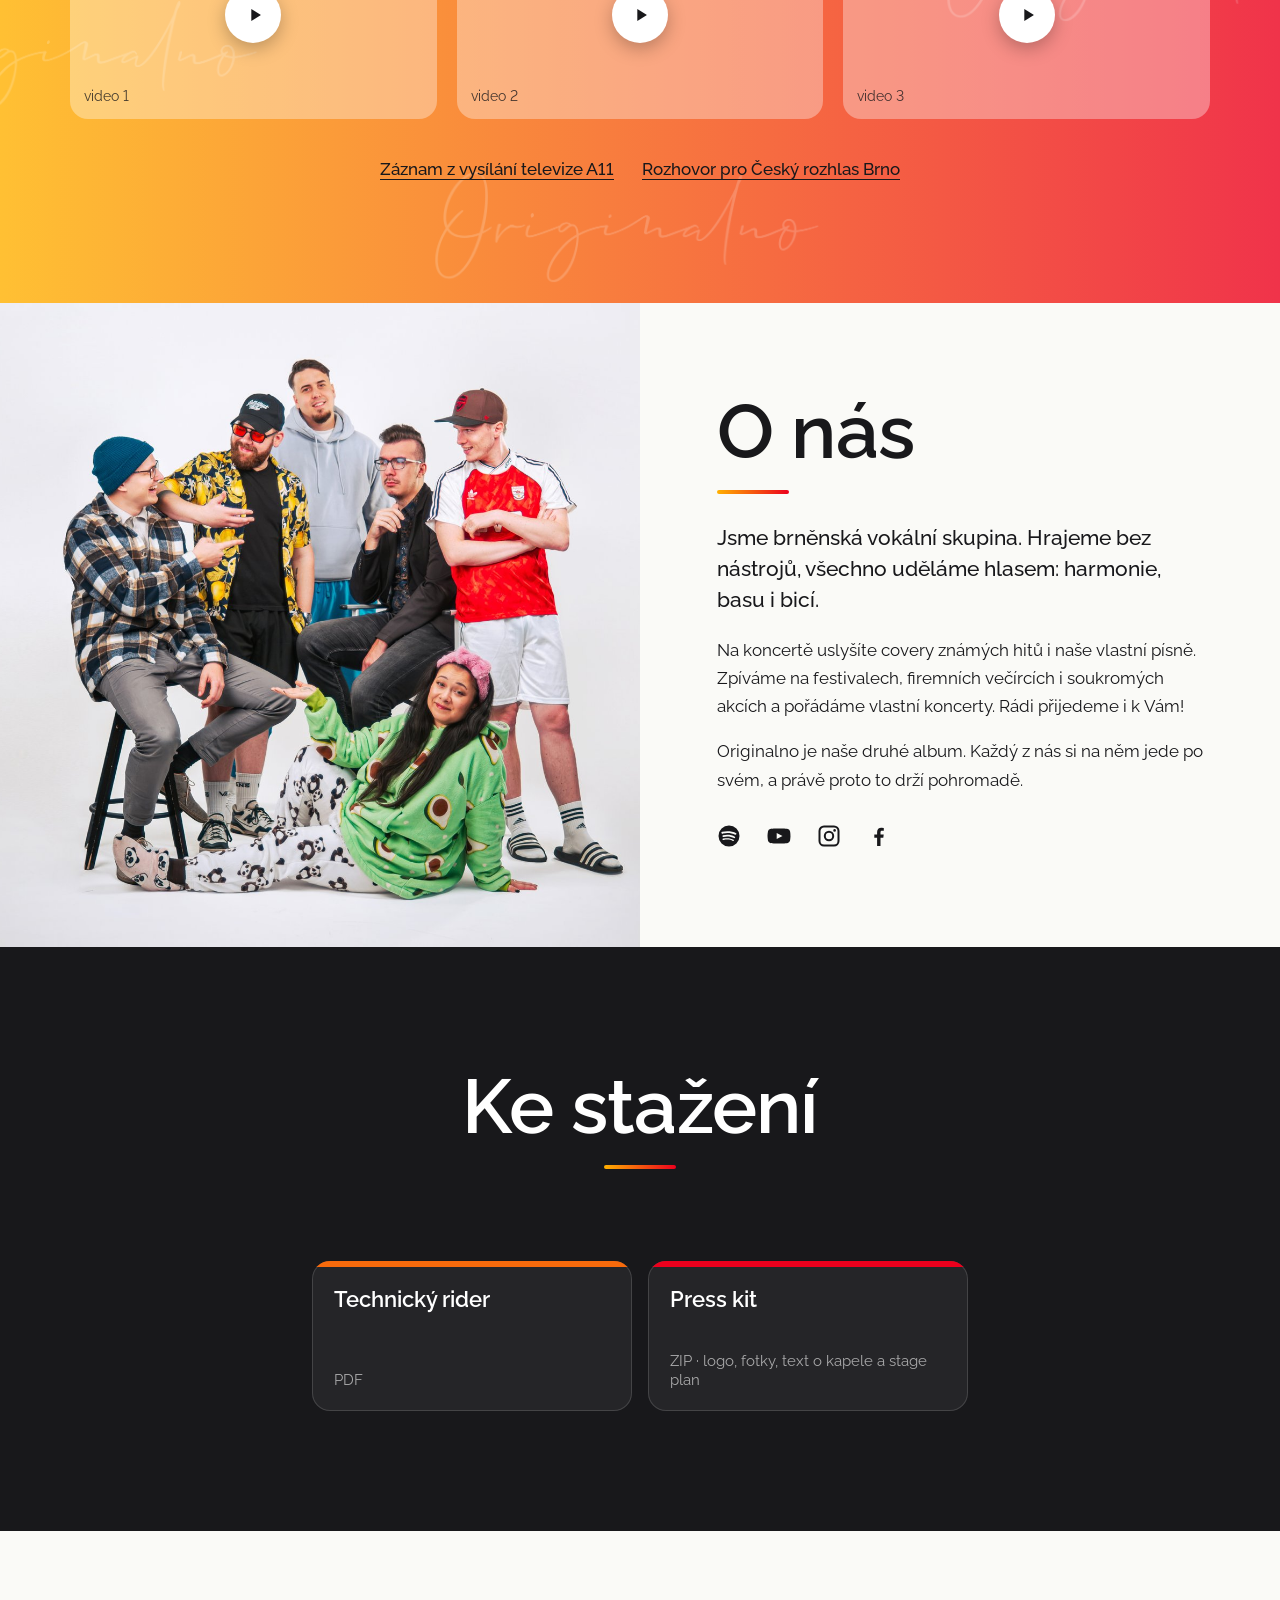
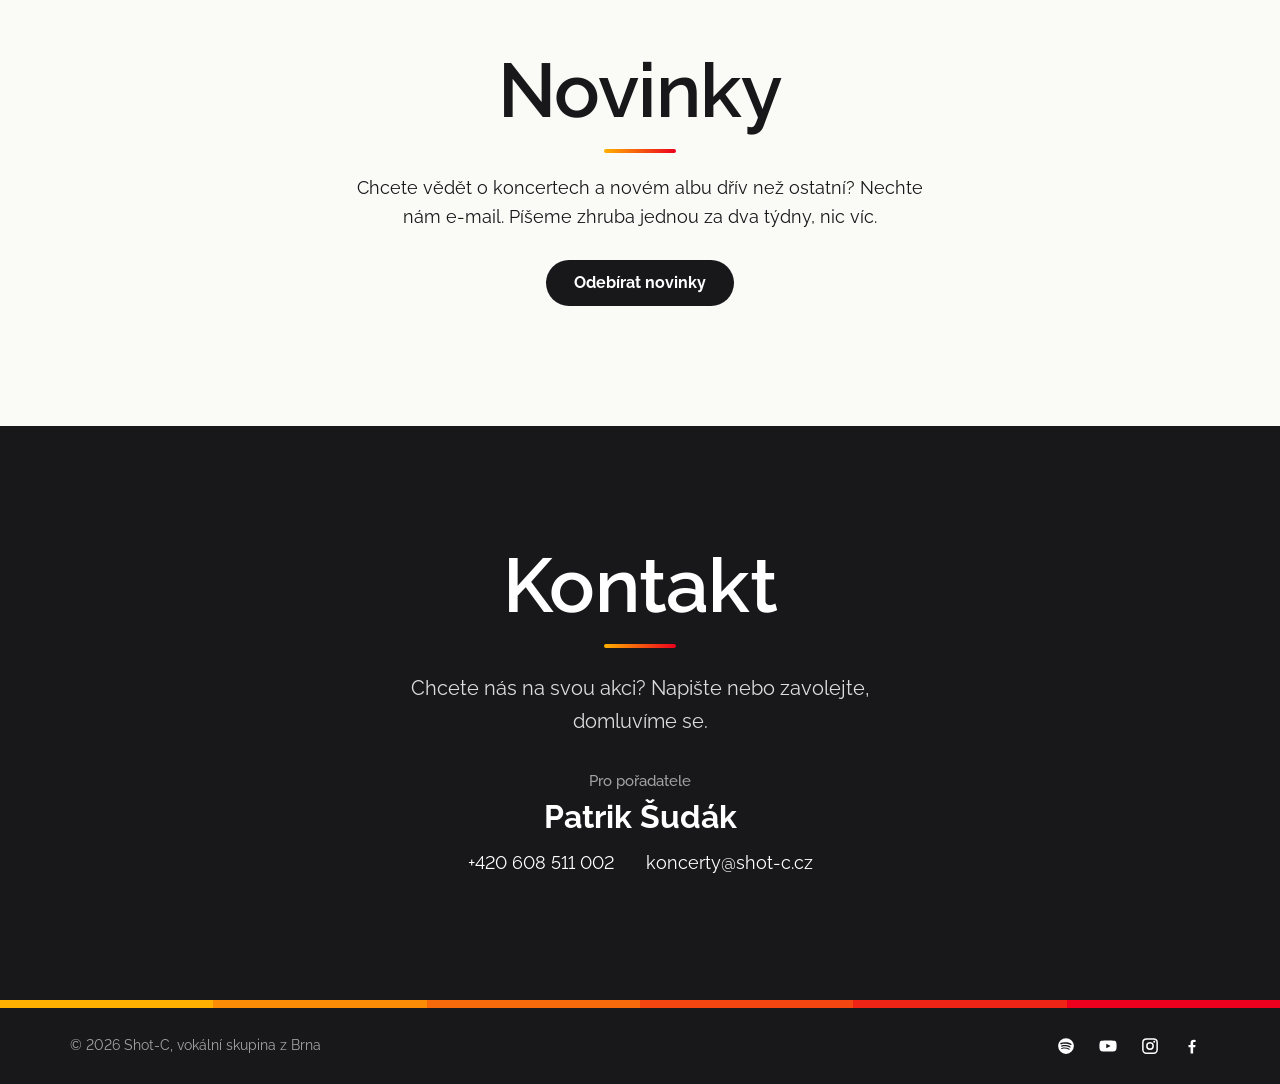
<file: koncerty/index.html>
<!doctype html>
<html lang="cs">
<head>
  <meta charset="utf-8">
  <title>Shot-C</title>
  <!-- Stará adresa (výpis koncertů starého webu), přesměrování na nový web. -->
  <meta name="robots" content="noindex">
  <link rel="canonical" href="https://shot-c.cz/">
  <meta http-equiv="refresh" content="0; url=/#koncerty">
  <script>location.replace('/#koncerty');</script>
</head>
<body>
  <p><a href="/#koncerty">Pokračovat na web Shot-C</a></p>
</body>
</html>
</file>
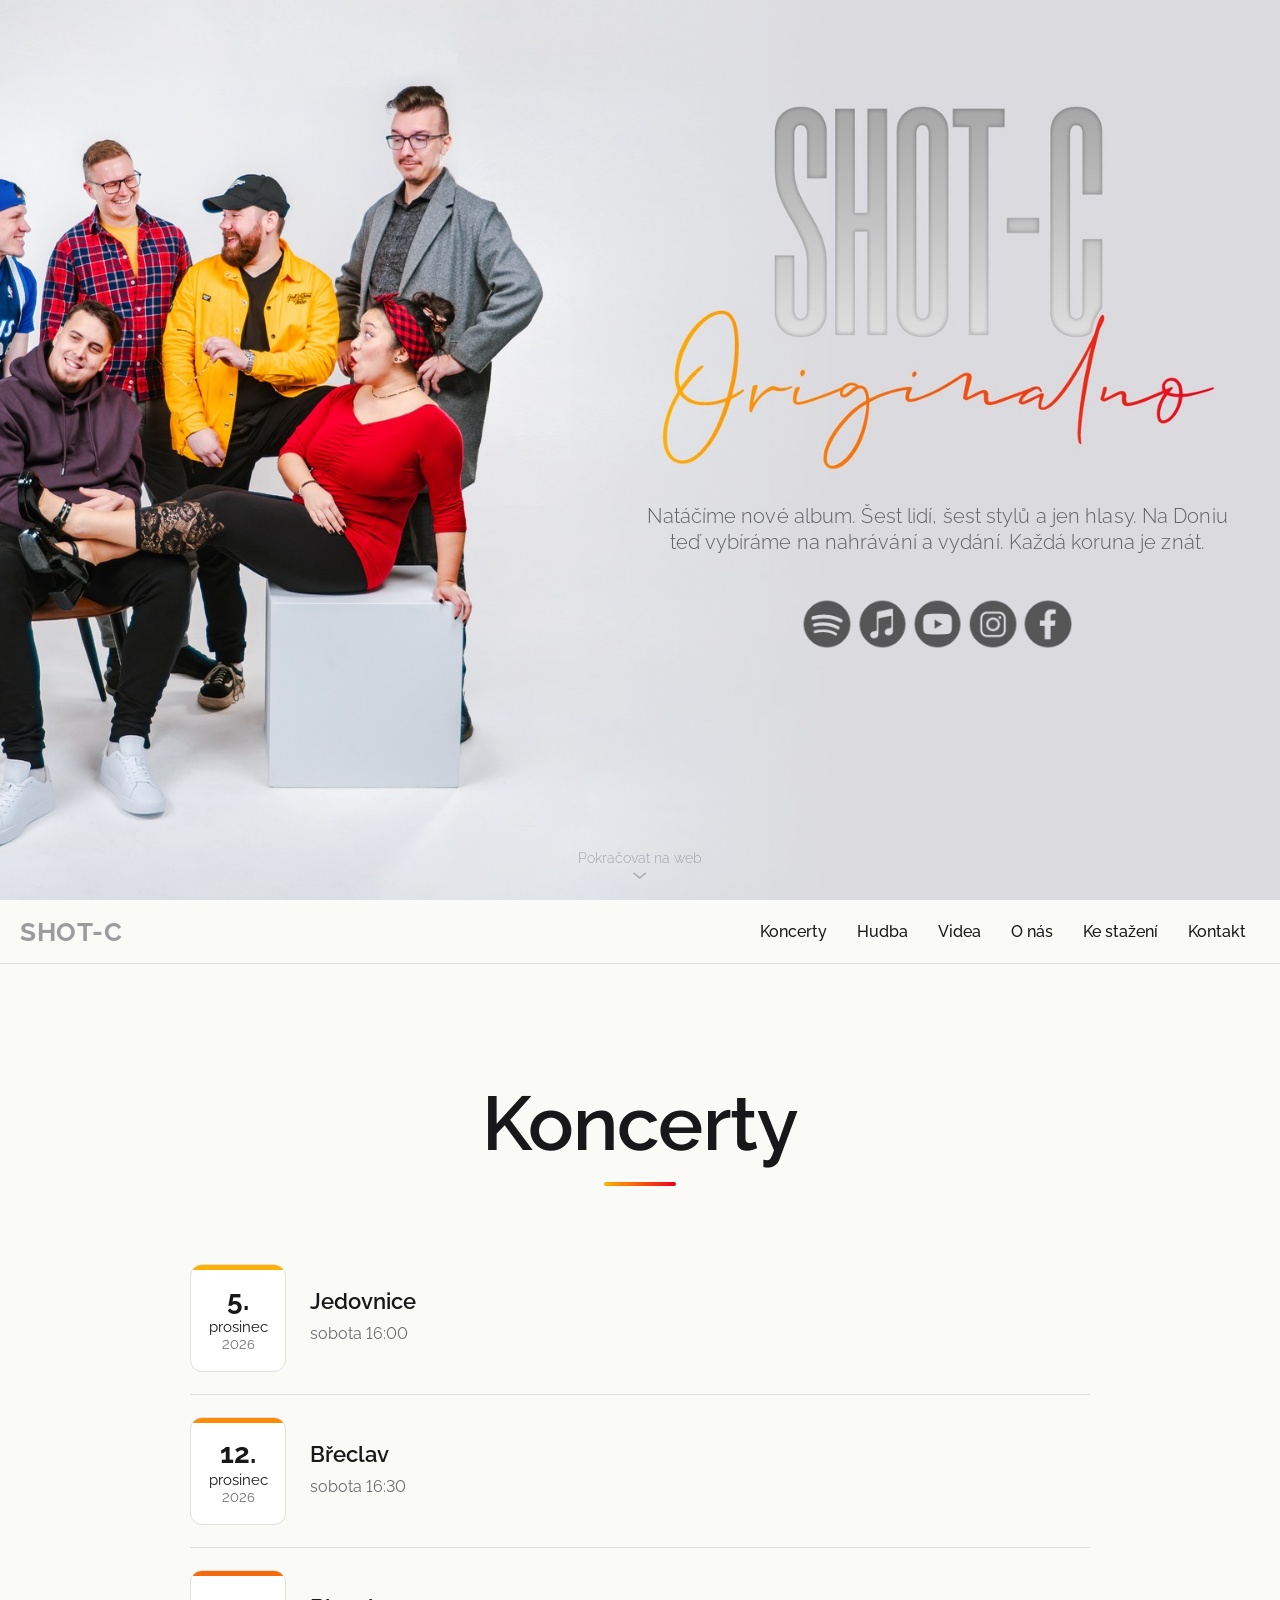
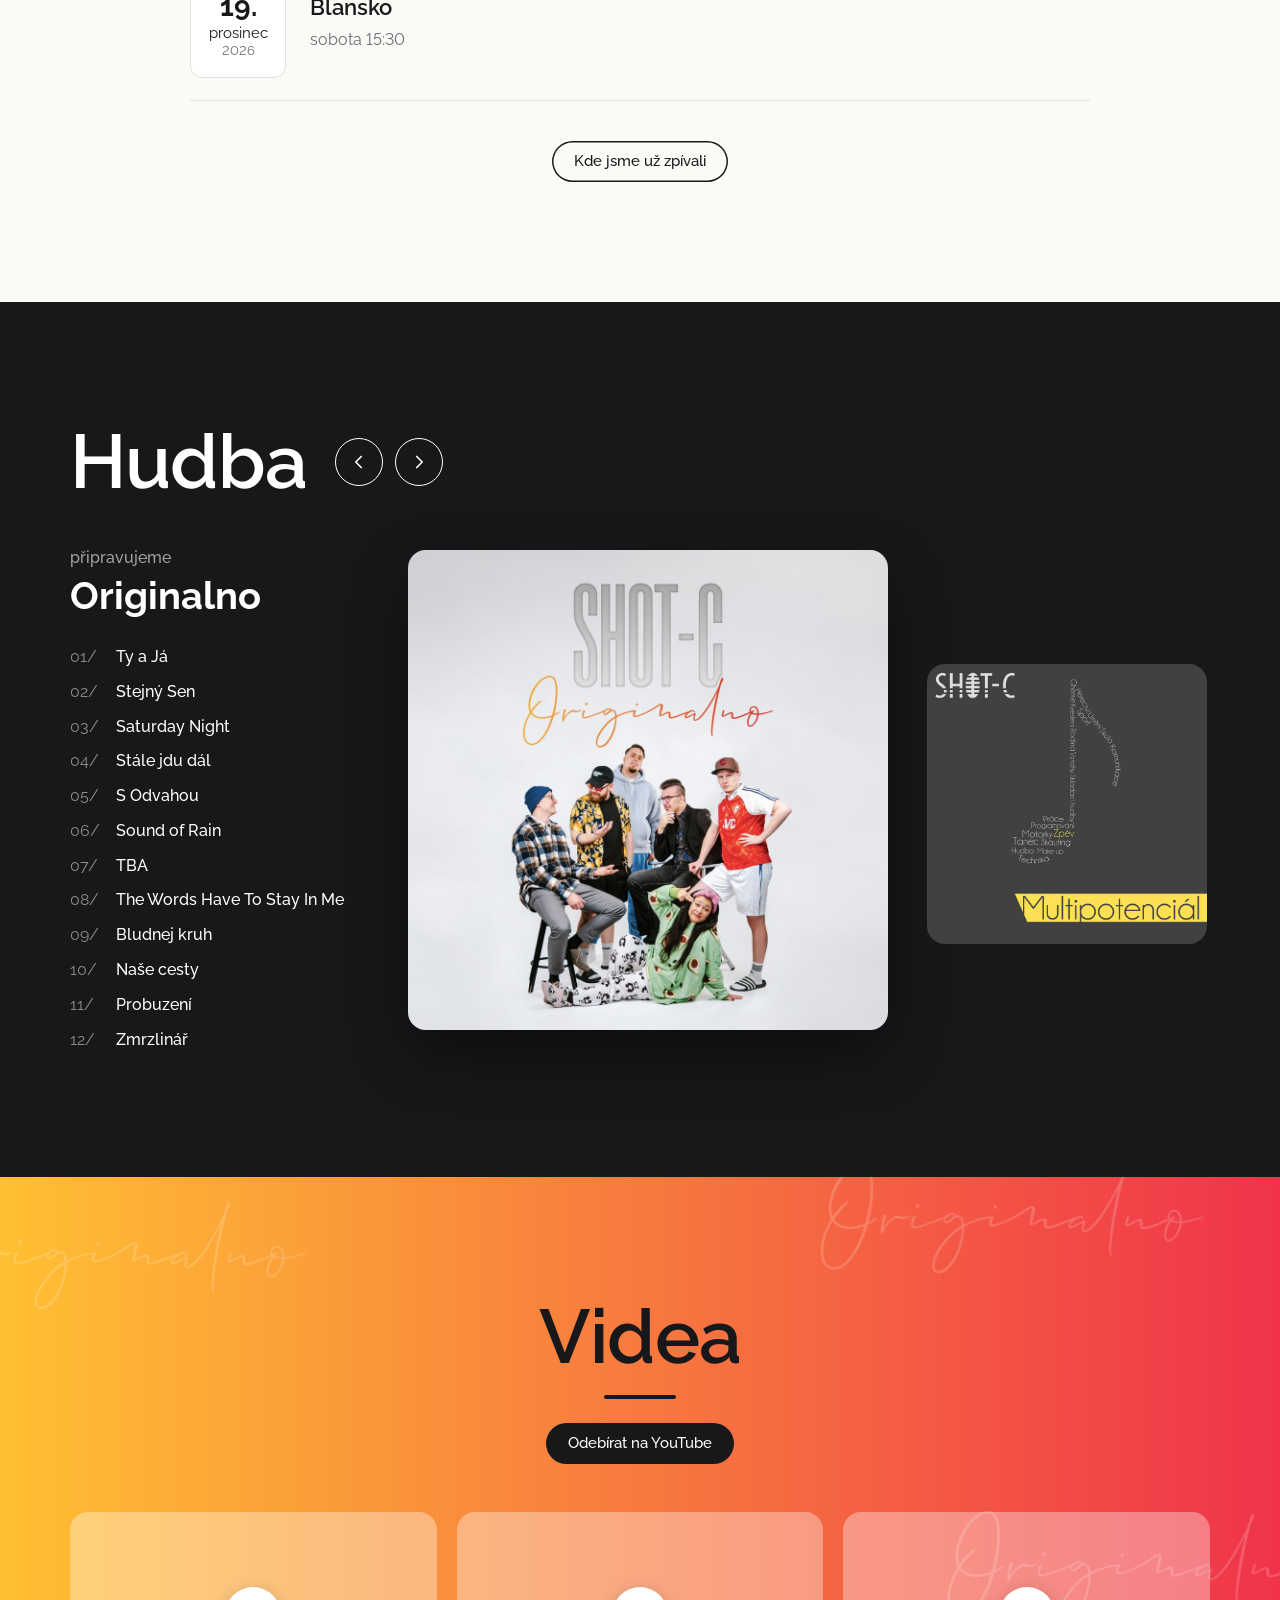
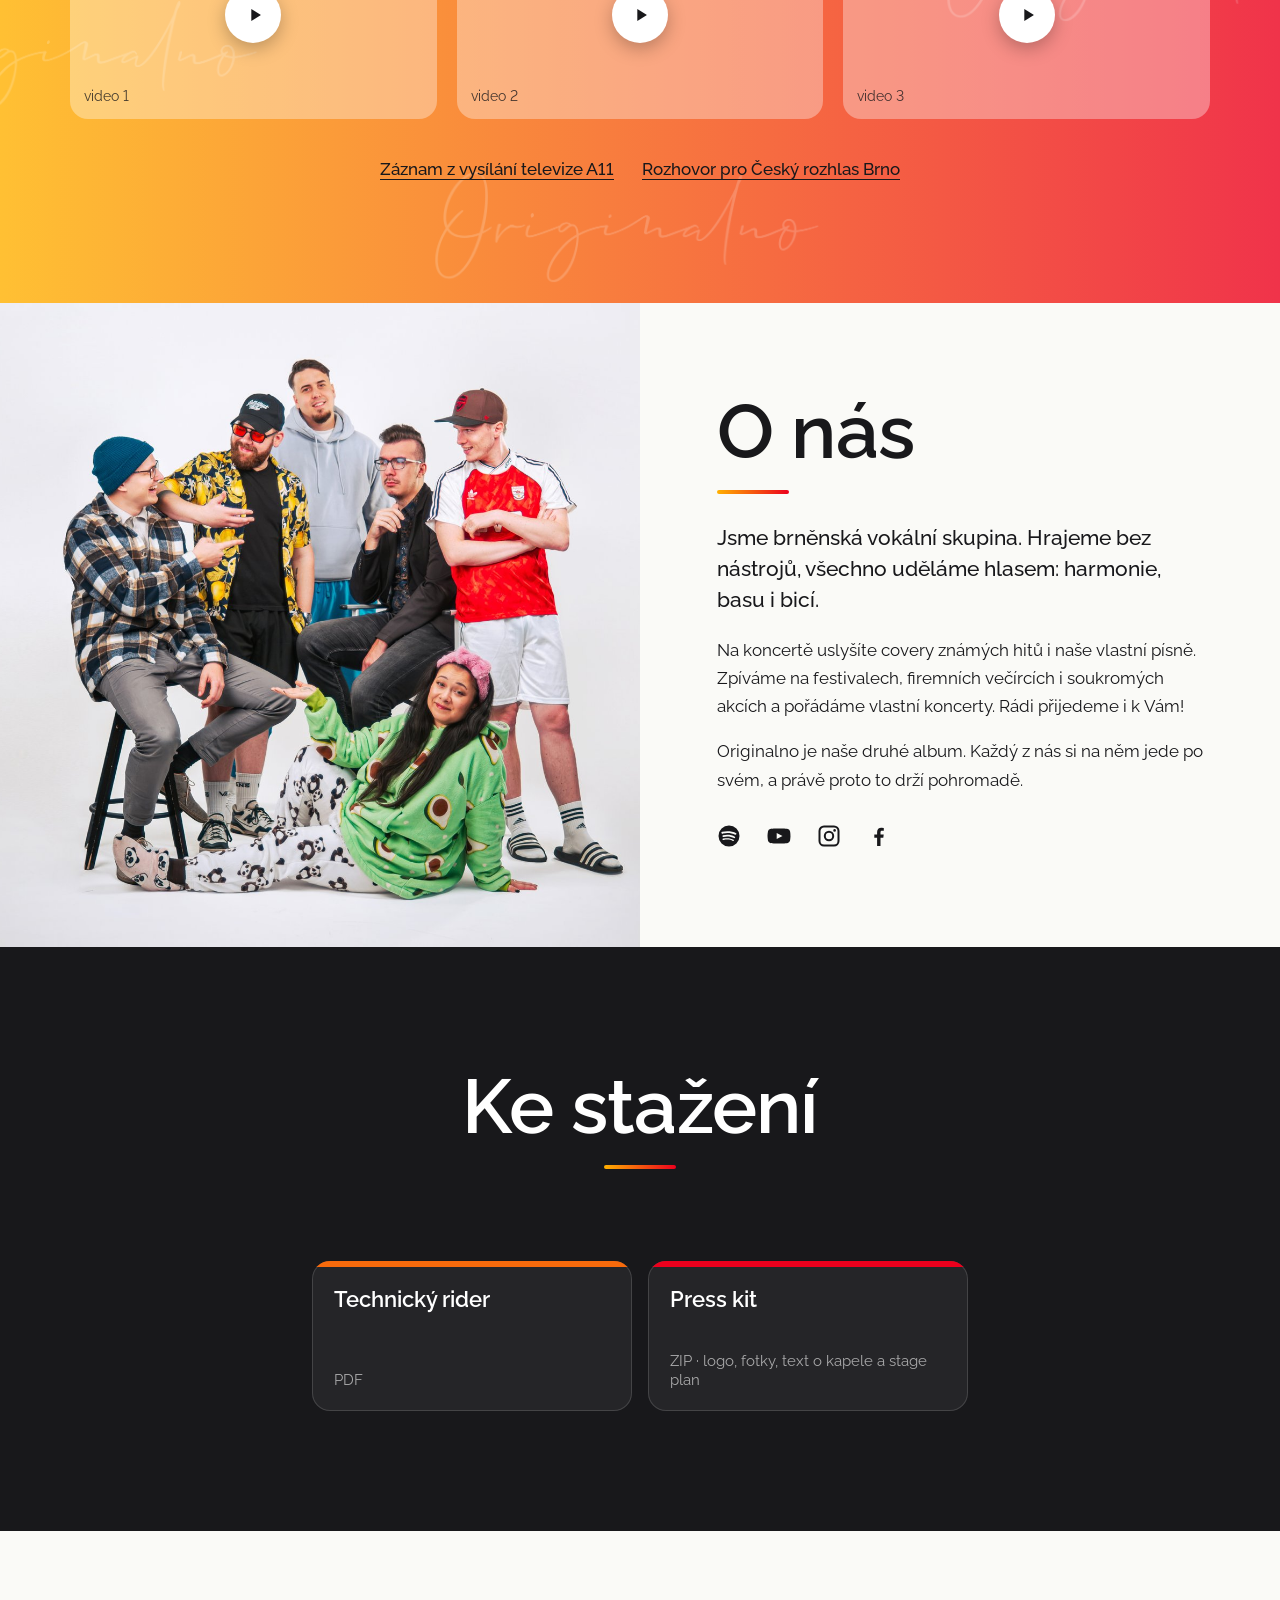
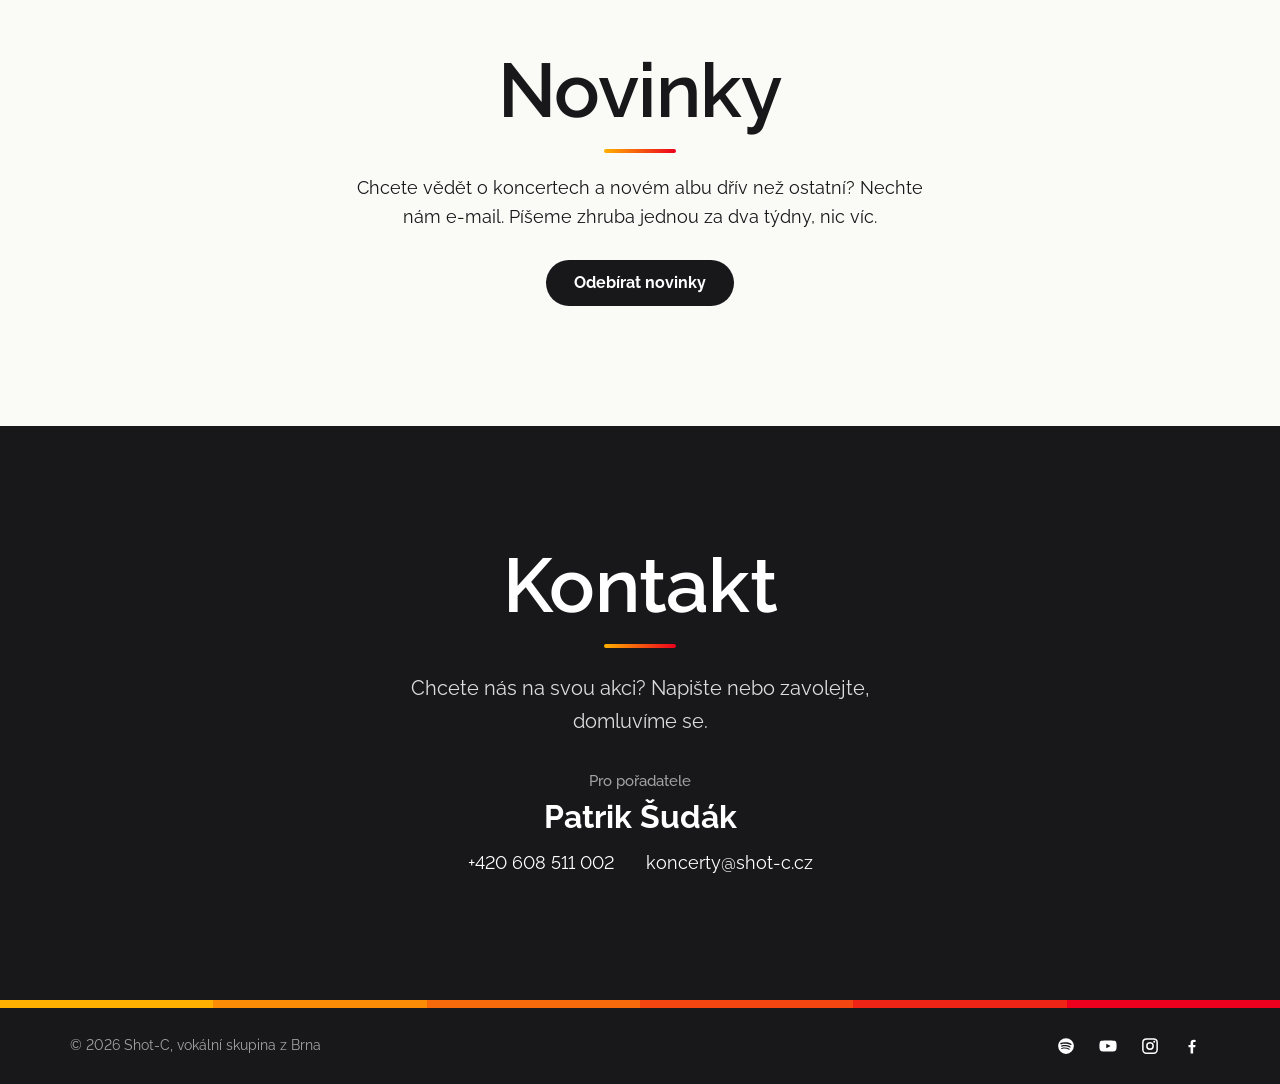
<file: locations/index.html>
<!doctype html>
<html lang="cs">
<head>
  <meta charset="utf-8">
  <title>Shot-C</title>
  <!-- Stará adresa (automatická stránka WordPressu), přesměrování na nový web. -->
  <link rel="canonical" href="https://shot-c.cz/">
  <meta http-equiv="refresh" content="0; url=/">
  <script>location.replace('/');</script>
</head>
<body>
  <p><a href="/">Pokračovat na web Shot-C</a></p>
</body>
</html>
</file>
<file: assets/css/style.css>
/* Shot-C | Originalno
   Barvy podle finální grafiky: přechod #ffb000 → #ec001d (nápis Originalno, tlačítko Donia).
   --c1 až --c6 jsou kroky stejného přechodu (pruh v patičce, rámečky koncertů, karty ke stažení). */
:root {
  --yellow: #ffb000;
  --red: #ec001d;
  --c1: #ffb000;
  --c2: #fb8d06;
  --c3: #f76a0c;
  --c4: #f44611;
  --c5: #f02317;
  --c6: #ec001d;
  --grad-a: var(--yellow);
  --grad-b: var(--red);
  --grad: linear-gradient(90deg, var(--grad-a), var(--grad-b));

  --bg: #FAFAF7;
  --bg-tint: #F1EFEA;
  --ink: #18181B;
  --muted: #6B6B72;
  --logo: #9C9CA0;
  --line: #E2E0DA;

  /* Raleway jako na starém webu (Century Gothic nemá licenci pro web) */
  --font-head: "Raleway", system-ui, sans-serif;
  --font-body: "Raleway", system-ui, sans-serif;
  --font-script: "Allura", cursive;

  --r: 18px;     /* zaoblení karet a ploch */
  --r-sm: 12px;  /* menší prvky (rámeček data, dlaždice) */

  --wrap: 1180px;
  --nav-h: 64px;
}

*, *::before, *::after { box-sizing: border-box; }
html { scroll-behavior: smooth; scroll-padding-top: var(--nav-h); }
/* „Pokračovat na web“ míří přímo na menu: to má dojet úplně nahoru, ne o výšku menu níž */
#web { scroll-margin-top: calc(-1 * var(--nav-h)); }
@media (prefers-reduced-motion: reduce) {
  html { scroll-behavior: auto; }
  *, *::before, *::after { animation: none !important; transition: none !important; }
}
body {
  margin: 0;
  background: var(--bg);
  color: var(--ink);
  font: 400 1.0625rem/1.65 var(--font-body);
  -webkit-font-smoothing: antialiased;
  font-feature-settings: "lnum" 1; /* Raleway má jinak „skákající“ číslice (data, ceny); font-feature-settings přežije i zkratku font: */
}
a { color: inherit; }
h1, h2, h3 { margin: 0; line-height: 1.1; }
ul, ol { list-style: none; margin: 0; padding: 0; }
button { font: inherit; color: inherit; }

[hidden] { display: none !important; }
.visually-hidden { position: absolute; width: 1px; height: 1px; overflow: hidden; clip: rect(0 0 0 0); white-space: nowrap; }
.skip { position: absolute; left: -999px; top: 8px; background: var(--ink); color: #fff; padding: 8px 14px; z-index: 100; }
.skip:focus { left: 8px; }
:focus-visible { outline: 3px solid var(--red); outline-offset: 3px; }

.wrap { max-width: var(--wrap); margin: 0 auto; padding: 0 20px; }
.wrap--narrow { max-width: 940px; }
.center { text-align: center; }

/* ---------- nadpisy: velké, bez verzálek ---------- */
.title {
  font: 600 clamp(2.5rem, 7vw, 4.75rem)/1.05 var(--font-head);
  letter-spacing: -.01em;
  text-align: center;
  margin-bottom: clamp(32px, 5vw, 56px);
}
.title--left { text-align: left; }
.title--light { color: #fff; }
.intro { margin: -24px 0 32px; text-align: center; color: var(--muted); }

/* ---------- tlačítka ---------- */
.btn {
  display: inline-flex; align-items: center; justify-content: center; gap: 10px;
  padding: 15px 28px;
  border: 0;
  border-radius: 999px;
  background: var(--ink);
  color: #fff;
  font: 700 1rem/1 var(--font-body);
  text-decoration: none;
  cursor: pointer;
  transition: transform .2s, box-shadow .2s, background .2s, color .2s;
}
.btn:hover { transform: translateY(-2px); box-shadow: 0 10px 24px rgba(0,0,0,.15); }
.btn svg { width: 18px; height: 18px; }
.btn--donio { background: var(--grad); font-size: 1.125rem; }
/* menší zaoblené tlačítko */
.btn--sq, .btn--line {
  padding: 13px 22px;
  font: 500 .9375rem/1 var(--font-head);
}
.btn--sq.btn--donio { font-size: .9375rem; }
.btn--line { background: transparent; color: var(--ink); box-shadow: inset 0 0 0 1.5px currentColor; }
.btn--line:hover { background: var(--ink); color: #fff; box-shadow: none; }
.btn--light { color: #fff; }
.btn--light:hover { background: #fff; color: var(--ink); }
.btn--white { background: #fff; color: var(--ink); }

/* ---------- ikony ---------- */
.icons { display: flex; flex-wrap: wrap; gap: 6px; }
.icons a {
  display: grid; place-items: center; width: 44px; height: 44px; border-radius: 50%;
  color: inherit; transition: background .2s, color .2s, transform .2s;
}
.icons a:hover { transform: translateY(-2px); }
.icons svg { width: 24px; height: 24px; }
.icons--small a { width: 36px; height: 36px; }
.icons--small svg { width: 18px; height: 18px; }

/* ---------- HERO ----------
   Desktop: grafika 1920×1080 (logo + Originalno jsou v ní) se roztáhne přes celou
   obrazovku jako background-size: cover. Texty leží na stejném „plátně“ (.hero__stage)
   a velikosti mají v cqw (procenta šířky plátna), takže sedí na grafiku při každém rozlišení.
   Grafika je na střed, jen na hodně úzkém okně (např. 4:3) se víc ořízne vlevo, aby texty vpravo zůstaly celé. */
.hero {
  --hero-bg: #e1e1e4;
  position: relative;
  height: 100vh;
  height: 100svh;
  overflow: hidden;
  background: var(--hero-bg);
  color: #5f5f64;
  text-align: center;
}
.hero__stage {
  --w: min(max(100%, 100svh * 16 / 9), 100svh * 16 / 9 * 1.15);
  position: absolute;
  top: 50%;
  /* na střed; doleva se posune jen tolik, aby se vpravo neořízl text (konec textu = 93 % šířky grafiky) */
  left: min((100% - var(--w)) / 2, 100% - var(--w) * .95);
  width: var(--w);
  aspect-ratio: 16 / 9;
  translate: 0 -50%;
  background: url("../img/hero/hero-desktop.jpg") center / 100% 100% no-repeat;
  container-type: inline-size;
}
/* Velký nebo jemný (retina/4K) monitor: grafika ve 4000×2250, ať logo a Originalno nejsou rozmazané */
@media (min-width: 1921px), (min-width: 1100px) and (min-resolution: 1.5dppx) {
  .hero__stage { background-image: url("../img/hero/hero-desktop-4k.jpg"); }
}
/* Hodně široký monitor (víc než 16:9 + 15 %): plátno nepokryje celou šířku,
   tak se jeho okraje rozplynou do barvy pozadí. */
@media (min-aspect-ratio: 2045/1000) {
  .hero__stage {
    -webkit-mask-image: linear-gradient(90deg, transparent, #000 4%, #000 96%, transparent);
    mask-image: linear-gradient(90deg, transparent, #000 4%, #000 96%, transparent);
  }
}
.hero__text {
  position: absolute;
  top: 56%;
  left: 54.6%;
  width: 38%;
  display: flex;
  flex-direction: column;
  align-items: center;
  animation: rise .9s ease-out both;
}
.hero__lead {
  margin: 0;
  font: 300 1.24cqw/1.3 var(--font-body);
  letter-spacing: .005em;
  color: #5f5f64;
}
.hero__btn.btn {
  margin-top: 2.2cqw;
  width: 20.6cqw;
  height: 3.65cqw;
  padding: 0;
  font-size: 1.62cqw;
  font-weight: 600;
  box-shadow: 0 .2cqw .6cqw rgba(236, 0, 29, .1);
}
.hero .campaign { margin: 1.6cqw 0 0; max-width: none; }
.hero .campaign__bar { display: none; } /* grafika ukazuje jen čísla */
.hero .campaign__numbers { margin: 0; font: 300 1.27cqw/1.4 var(--font-body); color: #6b6b70; }
.hero .campaign__numbers strong { font-weight: 700; color: #4d4d52; }
.hero__icons { display: flex; gap: .1cqw; margin-top: 2.6cqw; }
.hero__icons a { display: block; width: 3.35cqw; border-radius: 50%; transition: transform .2s, opacity .2s; }
.hero__icons a:hover { transform: translateY(-2px); opacity: .85; }
.hero__icons img { display: block; width: 100%; height: auto; }
.hero__next {
  position: absolute;
  left: 50%;
  bottom: 1.6svh;
  translate: -50% 0;
  display: inline-flex; flex-direction: column; align-items: center; gap: 0;
  font: 300 clamp(.8125rem, 1.08vw, 1.35rem)/1 var(--font-body);
  text-decoration: none;
  color: #a3a3a8;
  white-space: nowrap;
}
.hero__next svg { width: 1.4em; height: 1.4em; animation: nudge 1.8s ease-in-out infinite; }
.hero__next:hover { color: #6b6b70; }

/* Mobil a úzká okna: svislá grafika nahoře, texty pod lidmi */
@media (max-width: 760px), (max-aspect-ratio: 6/5) {
  .hero {
    --hero-bg: #dee1e7;  /* průměr spodního okraje hero-mobile.jpg */
    --img-h: calc(100vw * 16 / 9);
    height: auto;
    min-height: 100vh;
    min-height: 100svh;
    display: flex;
    flex-direction: column;
    /* spodní okraj obrázku se rozplyne do barvy pozadí, ať pod ním není vidět hrana */
    background:
      linear-gradient(rgba(222, 225, 231, 0), var(--hero-bg)) center calc(var(--img-h) * .8) / 100% calc(var(--img-h) * .2 + 1px) no-repeat,
      url("../img/hero/hero-mobile.jpg") center top / 100% auto no-repeat,
      var(--hero-bg);
  }
  .hero__stage {
    position: static; width: auto; aspect-ratio: auto; translate: none;
    background: none; container-type: normal;
    -webkit-mask-image: none; mask-image: none;
    flex: 1;
    display: flex; flex-direction: column; justify-content: flex-end;
    /* text začíná na 74 % výšky obrázku (pod lidmi) */
    padding: calc(var(--img-h) * .735) 20px 0;
  }
  .hero__text { position: static; width: auto; max-width: 30em; margin: 0 auto; }
  .hero__lead { font-size: clamp(.9375rem, 3.9vw, 1.25rem); line-height: 1.45; }
  .hero__btn.btn { margin-top: 20px; width: auto; height: auto; padding: 15px 34px; font-size: clamp(1.0625rem, 4.4vw, 1.375rem); box-shadow: 0 3px 8px rgba(236, 0, 29, .1); }
  .hero .campaign { margin-top: 16px; }
  .hero .campaign__numbers { font-size: clamp(.9375rem, 3.6vw, 1.25rem); }
  .hero__icons { gap: 2px; margin-top: 12px; }
  .hero__icons a { width: clamp(48px, 13vw, 72px); }
  .hero__next { position: static; translate: none; align-self: center; margin: 18px 0 14px; font-size: clamp(.9375rem, 3.6vw, 1.25rem); }
}

@keyframes rise { from { opacity: 0; transform: translateY(16px); } to { opacity: 1; transform: none; } }
@keyframes nudge { 0%, 100% { transform: translateY(0); } 50% { transform: translateY(6px); } }

/* ---------- NAVIGACE ---------- */
.nav {
  position: sticky; top: 0; z-index: 50;
  display: flex; align-items: center; justify-content: space-between;
  height: var(--nav-h);
  padding: 0 20px;
  background: var(--bg);
  border-bottom: 1px solid var(--line);
}
.nav__logo { font: 700 1.625rem/1 var(--font-head); letter-spacing: .02em; text-transform: uppercase; text-decoration: none; color: var(--logo); }
.nav__menu { display: flex; gap: 2px; }
.nav__menu a {
  display: block; padding: 9px 14px; border-radius: 999px;
  font: 500 1rem/1 var(--font-head); text-decoration: none;
}
.nav__menu a:hover { color: var(--red); }
.nav__menu .nav__donio { background: var(--grad); color: #fff; margin-left: 8px; }
.nav__menu .nav__donio:hover { color: #fff; }
.nav__toggle { display: none; }

@media (max-width: 860px) {
  .nav__toggle {
    display: block; padding: 9px 18px; border: 1.5px solid var(--ink); border-radius: 999px;
    background: transparent; font: 500 .9375rem/1 var(--font-head);
  }
  .nav__menu {
    display: none;
    position: absolute; top: var(--nav-h); left: 0; right: 0;
    flex-direction: column; padding: 12px 20px 20px;
    background: var(--bg); border-bottom: 1px solid var(--line);
  }
  .nav.is-open .nav__menu { display: flex; }
  .nav__menu a { padding: 14px 4px; font-size: .9375rem; }
  .nav__menu .nav__donio { margin: 8px 0 0; padding: 14px; text-align: center; }
}

/* ---------- SEKCE ---------- */
.section { padding: clamp(64px, 10vw, 120px) 0; }
.section--dark { background: var(--ink); color: #fff; }

/* O nás: půl fotka, půl text (světlé, aby se nespojilo s tmavým kontaktem) */
.bio { display: grid; grid-template-columns: 1fr 1fr; min-height: 560px; background: var(--bg); }
/* sekce je vždy aspoň tak vysoká jako fotka 4:3 v půlce šířky, takže se shora ani zdola neořezává
   (hlavy); když je vyšší text, ořízne se jen kousek po stranách */
.bio__photo { position: relative; overflow: hidden; background: #e2e1e5; min-height: calc(50vw * 3 / 4); }
.bio__photo img { position: absolute; inset: 0; width: 100%; height: 100%; object-fit: cover; object-position: 50% 30%; display: block; }
.bio__text { align-self: center; padding: clamp(48px, 7vw, 96px) clamp(20px, 6vw, 96px); max-width: 640px; }
.bio__text .title { margin-bottom: 28px; }
.bio__text p { margin: 0 0 1em; }
.bio__lead { font-size: 1.3rem; line-height: 1.5; font-weight: 500; }
.bio__icons { margin-top: 20px; margin-left: -10px; }
.bio__icons a:hover { background: rgba(0,0,0,.06); }
@media (max-width: 860px) {
  .bio { grid-template-columns: 1fr; min-height: 0; }
  .bio__photo { aspect-ratio: 4 / 3; }
}

/* Koncerty: světlý podklad, řádek s datem v zaobleném rámečku */
.gigs { margin-bottom: 40px; }
.gig {
  display: grid; grid-template-columns: 96px 1fr auto; gap: 24px; align-items: center;
  padding: 22px 0; border-bottom: 1px solid var(--line);
}
.gig__date {
  position: relative; overflow: hidden;
  display: flex; flex-direction: column; align-items: center; justify-content: center;
  height: 108px; padding-top: 4px; border: 1px solid var(--line); border-radius: var(--r-sm);
  background: #fff; text-align: center; line-height: 1.15;
}
.gig__date::before { content: ""; position: absolute; left: 0; right: 0; top: 0; height: 5px; background: var(--gc, var(--c3)); }
.gig__day { font: 700 1.75rem/1 var(--font-head); }
.gig__month { font-size: .9375rem; margin-top: 4px; }
.gig__year { font-size: .8125rem; color: var(--muted); margin-top: 2px; }
.gig__title { font: 600 1.375rem/1.25 var(--font-head); }
.gig__meta { display: flex; flex-wrap: wrap; align-items: center; gap: 4px 8px; margin: 6px 0 0; color: var(--muted); font-size: 1rem; }
.gig__place { color: var(--ink); font-weight: 500; }
.gig__link {
  display: inline-block; padding: 13px 22px; border-radius: 999px; background: var(--ink); color: #fff;
  font: 500 .9375rem/1 var(--font-head); text-decoration: none;
  white-space: nowrap; transition: background .2s, transform .2s;
}
.gig__link:hover { background: var(--grad); transform: translateY(-2px); }
.gigs__empty { padding: 18px 0; color: var(--muted); text-align: center; }
.gigs--past { margin-top: 32px; }
.gigs--past .gig { grid-template-columns: 96px 1fr; padding: 12px 0; }
.gigs--past .gig__date { height: 68px; }
.gigs--past .gig__date::before { height: 3px; }
.gigs--past .gig__day { font-size: 1.125rem; }
.gigs--past .gig__month { font-size: .8125rem; margin-top: 2px; }
.gigs--past .gig__title { font-size: 1.0625rem; font-weight: 500; }
@media (max-width: 600px) {
  .gig { grid-template-columns: 76px 1fr; gap: 16px; }
  .gig__date { height: 92px; }
  .gig__title { font-size: 1.1875rem; }
  .gig__link { grid-column: 2; justify-self: start; }
  .gigs--past .gig { grid-template-columns: 76px 1fr; }
}

/* Hudba: diskografie na tmavém podkladu (světlý obal Originalna víc vynikne) */
.disc-head { display: flex; align-items: center; gap: 28px; margin-bottom: clamp(28px, 4vw, 48px); }
.disc-head .title { margin: 0; }
.arrows { display: flex; gap: 12px; }
.arrows button {
  display: grid; place-items: center; width: 48px; height: 48px; border-radius: 50%;
  border: 1.5px solid currentColor; background: transparent; cursor: pointer; transition: background .2s, color .2s;
}
.arrows button:hover { background: #fff; color: var(--ink); }
.arrows svg { width: 22px; height: 22px; }
.disc { display: none; grid-template-columns: 300px minmax(0, 480px) 1fr; gap: clamp(20px, 3vw, 40px); align-items: start; }
.disc.is-active { display: grid; animation: rise .5s ease-out both; }
.disc__year { margin: 0; font: 500 1rem/1 var(--font-head); color: rgba(255,255,255,.6); }
.disc__name { font: 700 clamp(1.75rem, 3vw, 2.5rem)/1.05 var(--font-head); overflow-wrap: anywhere; margin: 10px 0 24px; }
.tracks li { padding: 7px 0; font: 500 1rem/1.3 var(--font-head); }
.tracks span { display: inline-block; width: 46px; font-weight: 400; color: rgba(255,255,255,.5); }
.disc__cover, .disc__next { aspect-ratio: 1; display: grid; place-items: center; text-align: center; padding: 12px; border-radius: var(--r); overflow: hidden; }
.disc__cover { box-shadow: 0 24px 60px rgba(0,0,0,.45); }
.disc__cover--img { background: #404040; padding: 0; }
.disc__cover--img img { width: 100%; height: 100%; object-fit: cover; display: block; }
.disc__btns { display: flex; flex-wrap: wrap; gap: 10px; margin-top: 20px; }
/* Streamovací tlačítka: obrys, po najetí se zbarví barvou služby */
.btn--stream { --sc: #fff; background: transparent; color: #fff; box-shadow: inset 0 0 0 1.5px rgba(255,255,255,.45); }
.btn--stream:hover, .btn--stream:focus-visible { background: var(--sc); color: var(--st, #fff); box-shadow: 0 10px 24px rgba(0,0,0,.3); }
.btn--spotify { --sc: #1DB954; --st: #0b0b0b; }
.btn--apple { --sc: #FA2D48; }
.btn--ytmusic { --sc: #FF0033; }
.disc__next { align-self: center; max-width: 280px; opacity: .9; transform: scale(.92); }
@media (max-width: 1000px) {
  .disc { grid-template-columns: 1fr; }
  .disc.is-active { display: grid; }
  .disc__main { order: -1; max-width: 480px; }
  .disc__next { display: none; }
}

/* Videa: pás v barvách webu (#ffb000 → #ec001d), zesvětlený asi o 20 % bílé,
   aby nebyl tak sytý; text je proto tmavý */
.videos {
  position: relative; overflow: hidden; color: var(--ink);
  background: linear-gradient(90deg, #ffc033, #f0334a);
}
.videos .title::after { background: var(--ink); } /* barevná linka by na přechodu zanikla */
.videos__bg { position: absolute; inset: 0; pointer-events: none; user-select: none; }
/* obrysový nápis Originalno od grafika (bílý, poloprůhledný PNG): 5 kusů rozházených
   po ploše, JS je při scrollu lehce posouvá do stran */
.videos__bg span {
  position: absolute; display: block;
  width: clamp(16rem, 30vw, 34rem); aspect-ratio: 1600 / 459;
  background: url("../img/originalno-obrys.png") center / contain no-repeat;
}
.videos__bg span:nth-child(1) { left: -6%; top: 3%; }
.videos__bg span:nth-child(2) { left: 64%; top: -2%; }
.videos__bg span:nth-child(3) { left: 74%; top: 46%; }
.videos__bg span:nth-child(4) { left: -10%; top: 58%; }
.videos__bg span:nth-child(5) { left: 34%; top: 82%; }
.videos__inner { position: relative; }
.videos .title { margin-bottom: 24px; }
.video-grid { display: grid; grid-template-columns: repeat(3, 1fr); gap: 20px; margin-top: 48px; }
.video {
  position: relative; display: grid; place-items: center; aspect-ratio: 16 / 9;
  border-radius: var(--r); overflow: hidden;
  background: rgba(255,255,255,.35); text-decoration: none; transition: background .2s, transform .2s, box-shadow .2s;
}
.video:hover { background: rgba(255,255,255,.5); transform: translateY(-3px); box-shadow: 0 14px 32px rgba(24,24,27,.12); }
.video__play {
  display: grid; place-items: center; width: 56px; height: 56px; border-radius: 50%;
  background: #fff; color: var(--ink); box-shadow: 0 6px 18px rgba(0,0,0,.25); transition: transform .2s;
}
.video:hover .video__play { transform: scale(1.1); }
.video__play svg { width: 22px; height: 22px; margin-left: 3px; }
.video__label { position: absolute; left: 14px; bottom: 10px; font-size: .875rem; opacity: .8; }
.video--yt { overflow: hidden; background: var(--ink); color: #fff; }
.video--yt img { position: absolute; inset: 0; width: 100%; height: 100%; object-fit: cover; transition: transform .4s, opacity .2s; opacity: .85; }
.video--yt:hover { background: var(--ink); }
.video--yt:hover img { transform: scale(1.04); opacity: 1; }
.video--yt .video__play { position: relative; }
.video--yt .video__label {
  left: 0; right: 0; bottom: 0; padding: 28px 14px 12px; opacity: 1;
  font-size: .9375rem; font-weight: 500; line-height: 1.3; background: linear-gradient(transparent, rgba(0,0,0,.75));
  white-space: nowrap; overflow: hidden; text-overflow: ellipsis;
}
.press { display: flex; flex-wrap: wrap; justify-content: center; gap: 10px 28px; margin-top: 36px; }
.press a { font-weight: 500; text-underline-offset: 4px; }
.press a:hover { text-decoration-thickness: 2px; }
@media (max-width: 760px) { .video-grid { grid-template-columns: 1fr; } }

/* Ke stažení */
.downloads { display: grid; grid-template-columns: repeat(auto-fit, minmax(240px, 320px)); justify-content: center; gap: 16px; }
.dl {
  position: relative; overflow: hidden;
  display: flex; flex-direction: column; justify-content: space-between; gap: 28px;
  min-height: 150px; padding: 26px 22px 20px;
  background: #fff; text-decoration: none; border-radius: var(--r);
  box-shadow: inset 0 0 0 1px var(--line);
  transition: transform .2s, box-shadow .2s;
}
.dl::before { content: ""; position: absolute; left: 0; right: 0; top: 0; height: 6px; background: var(--dc); }
.dl:hover { transform: translateY(-3px); box-shadow: inset 0 0 0 1px var(--line), 0 12px 28px rgba(0,0,0,.08); }
.dl strong { font: 600 1.375rem/1.15 var(--font-head); }
.dl span { font: 400 .9375rem/1.3 var(--font-head); color: var(--muted); }
.dl--1 { --dc: var(--c3); } .dl--2 { --dc: var(--c6); }
.dl--todo { opacity: .55; pointer-events: none; }
/* Ke stažení na tmavém podkladu: barevně obrácené karty */
.section--dark .intro { color: rgba(255,255,255,.65); }
.section--dark .dl { background: rgba(255,255,255,.06); color: #fff; box-shadow: inset 0 0 0 1px rgba(255,255,255,.14); }
.section--dark .dl:hover { background: rgba(255,255,255,.1); box-shadow: inset 0 0 0 1px rgba(255,255,255,.22), 0 12px 28px rgba(0,0,0,.35); }
.section--dark .dl span { color: rgba(255,255,255,.6); }

/* Kontakt */
.contact .title { margin-bottom: 24px; }
.contact__lead { font-size: 1.25rem; margin: 0 auto 36px; max-width: 26em; color: rgba(255,255,255,.85); }
.contact__role { margin: 0; font: 500 .9375rem/1 var(--font-head); color: rgba(255,255,255,.6); }
.contact__name { margin: 10px 0 14px; font: 700 2rem/1.1 var(--font-head); }
.contact__lines { display: flex; flex-wrap: wrap; justify-content: center; gap: 8px 32px; margin: 0; font-size: 1.125rem; }
.contact__lines a { text-decoration: none; border-bottom: 2px solid transparent; }
.contact__lines a:hover { border-color: var(--grad-a); }

/* Patička */
.footer { background: var(--ink); color: rgba(255,255,255,.6); font-size: .875rem; }
.footer__row {
  display: flex; flex-wrap: wrap; align-items: center; justify-content: space-between; gap: 12px;
  max-width: var(--wrap); margin: 0 auto; padding: 20px;
}
.footer__row p { margin: 0; }
.footer .icons a { color: #fff; }
.footer .icons a:hover { background: rgba(255,255,255,.1); }
.stripe { display: flex; height: 8px; }
.stripe span { flex: 1; }
.stripe span:nth-child(1) { background: var(--c1); } .stripe span:nth-child(2) { background: var(--c2); }
.stripe span:nth-child(3) { background: var(--c3); } .stripe span:nth-child(4) { background: var(--c4); }
.stripe span:nth-child(5) { background: var(--c5); } .stripe span:nth-child(6) { background: var(--c6); }

/* ---------- NEWSLETTER (tlačítko na formulář Senderu) ---------- */
.newsletter { background: var(--bg); }
.newsletter .title { margin-bottom: 20px; }
.newsletter__lead { margin: 0 auto 28px; max-width: 32em; font-size: 1.125rem; }
</file>
<file: assets/css/animations.css>
/* Shot-C | Originalno: animace.
   Skryté výchozí stavy platí jen s třídou .anim na <html>, kterou přidá animations.js
   (bez JS a při „omezit pohyb“ zůstane všechno vidět a v klidu). */

/* ---------- odhalení při scrollu ---------- */
.anim [data-reveal] {
  opacity: 0;
  transition: opacity .8s ease-out, transform .8s cubic-bezier(.2,.8,.2,1);
  transition-delay: var(--d, 0s);
}
.anim [data-reveal="up"]    { transform: translateY(36px); }
.anim [data-reveal="left"]  { transform: translateX(-48px); }
.anim [data-reveal="right"] { transform: translateX(48px); }
.anim [data-reveal="zoom"]  { transform: scale(.88); }
.anim [data-reveal="tilt"]  { transform: perspective(800px) rotateX(18deg) translateY(30px); transform-origin: 50% 100%; }
.anim [data-reveal].is-in   { opacity: 1; transform: none; }

/* Nadpisy: pod nimi se vykreslí barevná linka */

.title::after {
  content: ""; display: block; width: 72px; height: 4px; margin: 18px auto 0;
  background: var(--grad); border-radius: 2px;
  transform: scaleX(1); transform-origin: left;
  transition: transform 1s .35s cubic-bezier(.2,.8,.2,1);
}
.title--left::after { margin-left: 0; }
.title--light::after { background: #fff; }
.anim .title[data-reveal]::after { transform: scaleX(0); }
.anim .title[data-reveal].is-in::after { transform: scaleX(1); }
.disc-head .title::after { display: none; }

/* ---------- ukazatel postupu stránkou ---------- */
.scroll-progress {
  position: fixed; left: 0; top: 0; z-index: 60;
  width: 100%; height: 3px;
  background: var(--grad);
  transform: scaleX(0); transform-origin: left; will-change: transform;
  pointer-events: none;
}

/* Navigace dostane stín, jakmile se přilepí nahoru */
.nav { transition: box-shadow .3s; }
.nav.is-stuck { box-shadow: 0 6px 24px rgba(0,0,0,.08); }
/* Zvýraznění aktuální sekce v menu */
.nav__menu a:not(.nav__donio) { position: relative; }
.nav__menu a:not(.nav__donio)::after {
  content: ""; position: absolute; left: 12px; right: 12px; bottom: 2px; height: 2px;
  background: var(--grad); transform: scaleX(0); transform-origin: left; transition: transform .35s;
}
.nav__menu a.is-current::after { transform: scaleX(1); }

/* ---------- parallax (posun nastavuje JS přes translate) ---------- */
.videos__bg span { will-change: translate; }

/* Nekonečné animace mimo obrazovku stojí (třídu přidává JS) */
.is-paused, .is-paused::before, .is-paused::after { animation-play-state: paused !important; }

/* ================= opakující se animace ================= */

/* Tlačítka na Donio: občas po nich přejede odlesk */
.btn--donio, .nav__menu .nav__donio { position: relative; overflow: hidden; }
.btn--donio::after, .nav__menu .nav__donio::after {
  content: ""; position: absolute; inset: 0; pointer-events: none;
  background: linear-gradient(110deg, transparent 30%, rgba(255,255,255,.55) 50%, transparent 70%);
  transform: translateX(-120%);
  animation: shine 5s ease-in-out infinite;
}
.nav__menu .nav__donio::after { animation-delay: 2.5s; }
@keyframes shine {
  0%, 70% { transform: translateX(-120%); }
  90%, 100% { transform: translateX(120%); }
}

/* Ukazatel kampaně: světelný pruh běží po vybrané částce */
.campaign__fill { position: relative; overflow: hidden; }
.campaign__fill::after {
  content: ""; position: absolute; inset: 0;
  background: linear-gradient(90deg, transparent, rgba(255,255,255,.7), transparent);
  transform: translateX(-100%);
  animation: sweep 3.5s ease-in-out 2s infinite;
}
@keyframes sweep { 0% { transform: translateX(-100%); } 45%, 100% { transform: translateX(100%); } }

/* Videa: kolem tlačítka play se jednou za čas rozběhne kruh */
.video__play { position: relative; }
.video__play::before {
  content: ""; position: absolute; inset: 0; border-radius: 50%;
  box-shadow: 0 0 0 2px #fff; opacity: 0;
  animation: ring 4.5s ease-out infinite;
}
.video-grid li:nth-child(2) .video__play::before { animation-delay: 1.5s; }
.video-grid li:nth-child(3) .video__play::before { animation-delay: 3s; }
@keyframes ring {
  0% { transform: scale(1); opacity: .9; }
  35%, 100% { transform: scale(1.9); opacity: 0; }
}

/* Album: náhled dalšího alba se pohupuje, ať je jasné, že jde kliknout */
.disc__next { animation: bob 5s ease-in-out infinite; }
@keyframes bob {
  0%, 60%, 100% { translate: 0 0; rotate: 0deg; }
  70% { translate: -8px 0; rotate: -1.5deg; }
  80% { translate: 4px 0; rotate: 1deg; }
}

/* Instagram, ke stažení, patička: drobné „ťuknutí“ v intervalech (přidává JS) */
.is-pop { animation: pop .7s cubic-bezier(.3,1.6,.5,1); }
@keyframes pop { 0%, 100% { scale: 1; } 40% { scale: 1.07; } }
.stripe span { transform-origin: bottom; }
.stripe.is-wave span { animation: stripe 1s ease-in-out; }
.stripe.is-wave span:nth-child(2) { animation-delay: .08s; }
.stripe.is-wave span:nth-child(3) { animation-delay: .16s; }
.stripe.is-wave span:nth-child(4) { animation-delay: .24s; }
.stripe.is-wave span:nth-child(5) { animation-delay: .32s; }
.stripe.is-wave span:nth-child(6) { animation-delay: .40s; }
@keyframes stripe { 0%, 100% { scale: 1 1; } 40% { scale: 1 2.2; } }

/* Ikony sítí: lehké poskočení postupně jedna po druhé */
.icons.is-hop li a { animation: hop .6s ease-out; animation-delay: calc(var(--i, 0) * .08s); }
@keyframes hop { 0%, 100% { translate: 0 0; } 40% { translate: 0 -6px; } }

@media (prefers-reduced-motion: reduce) {
  .scroll-progress { display: none; }
  .title::after { transform: none; }
}
</file>
